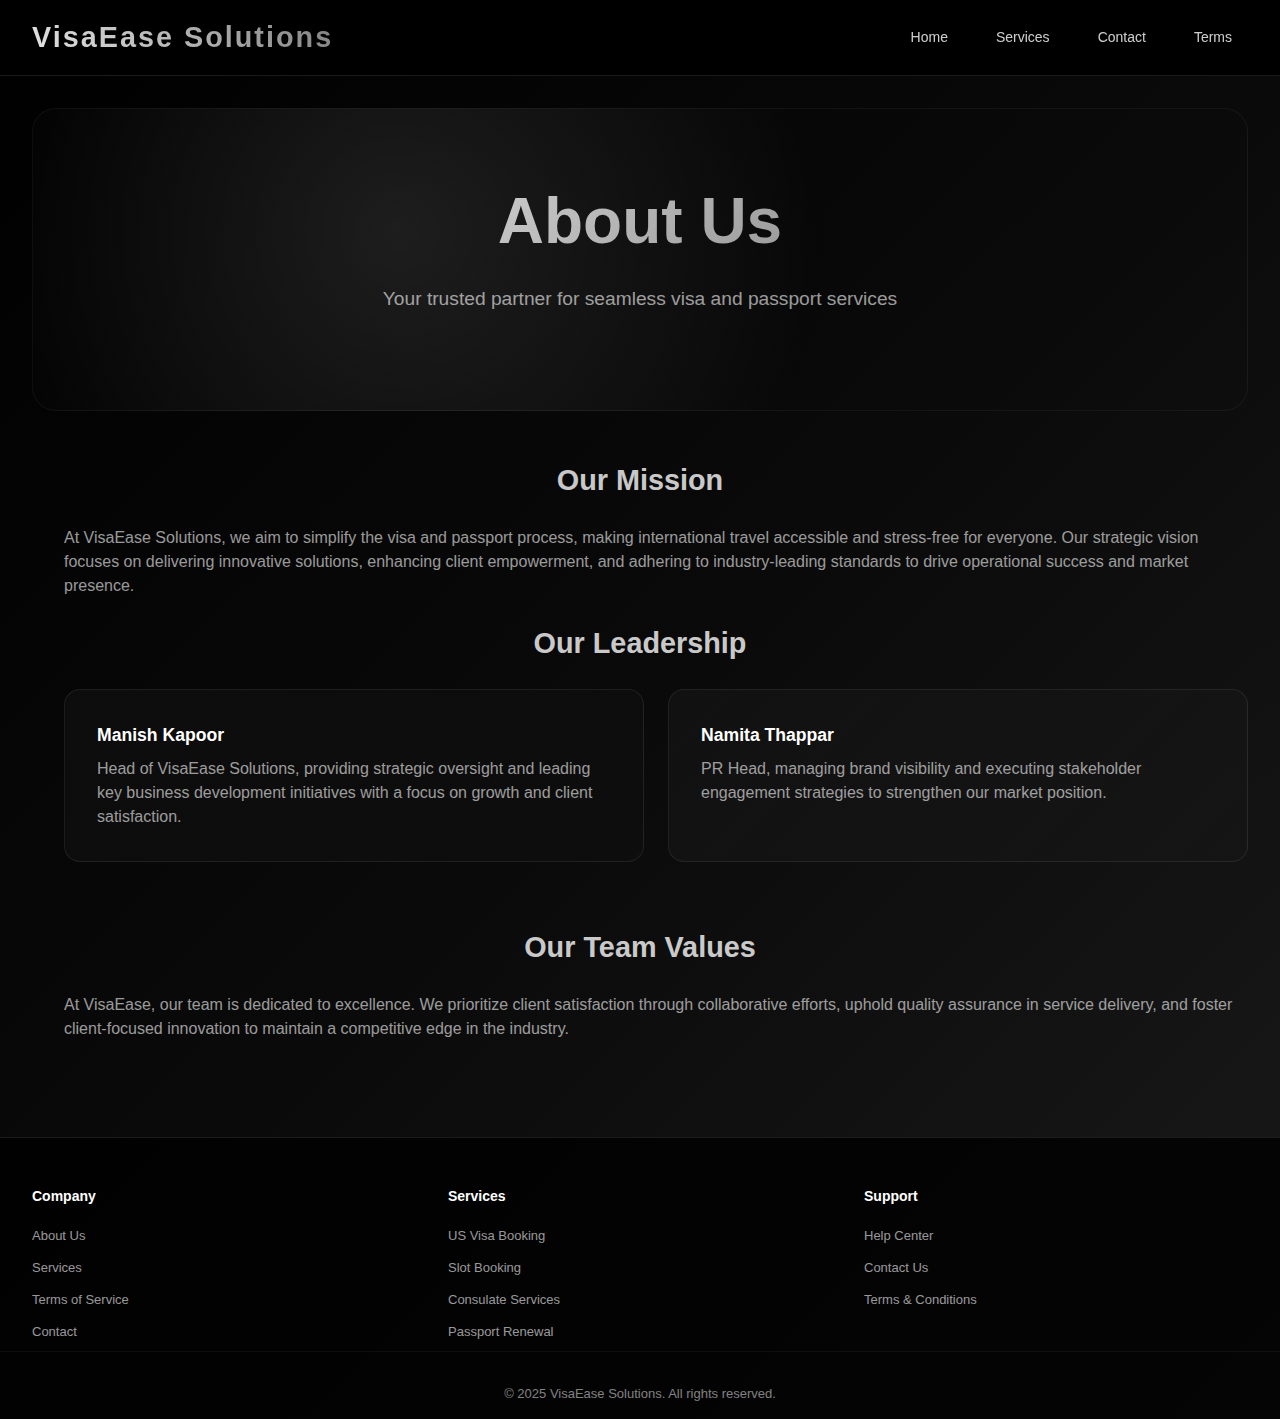
<file: about.html>
<!DOCTYPE html>
<html lang="en">
<head>
    <meta charset="UTF-8">
    <meta name="viewport" content="width=device-width, initial-scale=1.0">
    <title>About - VisaEase Solutions</title>
    <link rel="stylesheet" href="styles.css">
</head>
<body>
    <header>
        <div class="nav-container">
            <nav>
                <div class="logo">VisaEase Solutions</div>
                <div class="nav-actions">
                    <a href="index.html" class="nav-link">Home</a>
                    <a href="services.html" class="nav-link">Services</a>
                    <a href="contact.html" class="nav-link">Contact</a>
                    <a href="terms.html" class="nav-link">Terms</a>
                </div>
            </nav>
        </div>
    </header>
    <main class="main-content">
        <section class="hero animate-on-scroll">
            <h1 class="hero-title" style="color: rgba(255, 255, 255, 0.8);">About Us</h1>
            <p class="hero-subtitle" style="color: rgba(255, 255, 255, 0.6);">Your trusted partner for seamless visa and passport services<br></p>
        </section>
        <section class="animate-on-scroll">
            <h2 class="section-title" style="color: rgba(255, 255, 255, 0.8); text-align: center;">Our Mission</h2>
            <br>
            <div style="margin-left: 2rem;">
                <p style="color: rgba(255, 255, 255, 0.6);">At VisaEase Solutions, we aim to simplify the visa and passport process, making international travel accessible and stress-free for everyone. Our strategic vision focuses on delivering innovative solutions, enhancing client empowerment, and adhering to industry-leading standards to drive operational success and market presence.</p>
            </div>
            <br>
        </section>
        <section class="animate-on-scroll">
            <h2 class="section-title" style="color: rgba(255, 255, 255, 0.8);  text-align: center;">Our Leadership</h2>
            <br>
            <div style="margin-left: 2rem;">
                <div class="categories-grid">
                    <div class="category-card">
                        <h3 class="category-title">Manish Kapoor</h3>
                        <p style="color: rgba(255, 255, 255, 0.6);">Head of VisaEase Solutions, providing strategic oversight and leading key business development initiatives with a focus on growth and client satisfaction.</p>
                    </div>
                    <div class="category-card">
                        <h3 class="category-title">Namita Thappar</h3>
                        <p style="color: rgba(255, 255, 255, 0.6);">PR Head, managing brand visibility and executing stakeholder engagement strategies to strengthen our market position.</p>
                    </div>
                    
                </div>
            </div>
        </section>
        <section class="animate-on-scroll">
            <h2 class="section-title" style="color: rgba(255, 255, 255, 0.8); text-align: center;">Our Team Values</h2>
            <br>
            <div style="margin-left: 2rem;">
                <p style="color: rgba(255, 255, 255, 0.6);">At VisaEase, our team is dedicated to excellence. We prioritize client satisfaction through collaborative efforts, uphold quality assurance in service delivery, and foster client-focused innovation to maintain a competitive edge in the industry.</p>
            </div>
        </section>
    </main>
    <footer>
        <div class="footer-content">
            <div class="footer-section">
                <h4>Company</h4>
                <ul class="footer-links">
                    <li><a href="about.html">About Us</a></li>
                    <li><a href="services.html">Services</a></li>
                    <li><a href="terms.html">Terms of Service</a></li>
                    <li><a href="contact.html">Contact</a></li>
                </ul>
            </div>
            <div class="footer-section">
                <h4>Services</h4>
                <ul class="footer-links">
                    <li><a href="services.html#us-visa">US Visa Booking</a></li>
                    <li><a href="services.html#slot-booking">Slot Booking</a></li>
                    <li><a href="services.html#consulate-services">Consulate Services</a></li>
                    <li><a href="services.html#passport-renewal">Passport Renewal</a></li>
                </ul>
            </div>
            <div class="footer-section">
                <h4>Support</h4>
                <ul class="footer-links">
                    <li><a href="contact.html">Help Center</a></li>
                    <li><a href="contact.html">Contact Us</a></li>
                    <li><a href="terms.html">Terms & Conditions</a></li>
                </ul>
            </div>
        </div>
        <div class="footer-bottom">
            <p>&copy; 2025 VisaEase Solutions. All rights reserved.</p>
        </div>
    </footer>
    <script src="script.js"></script>
</body>
</html>
</file>
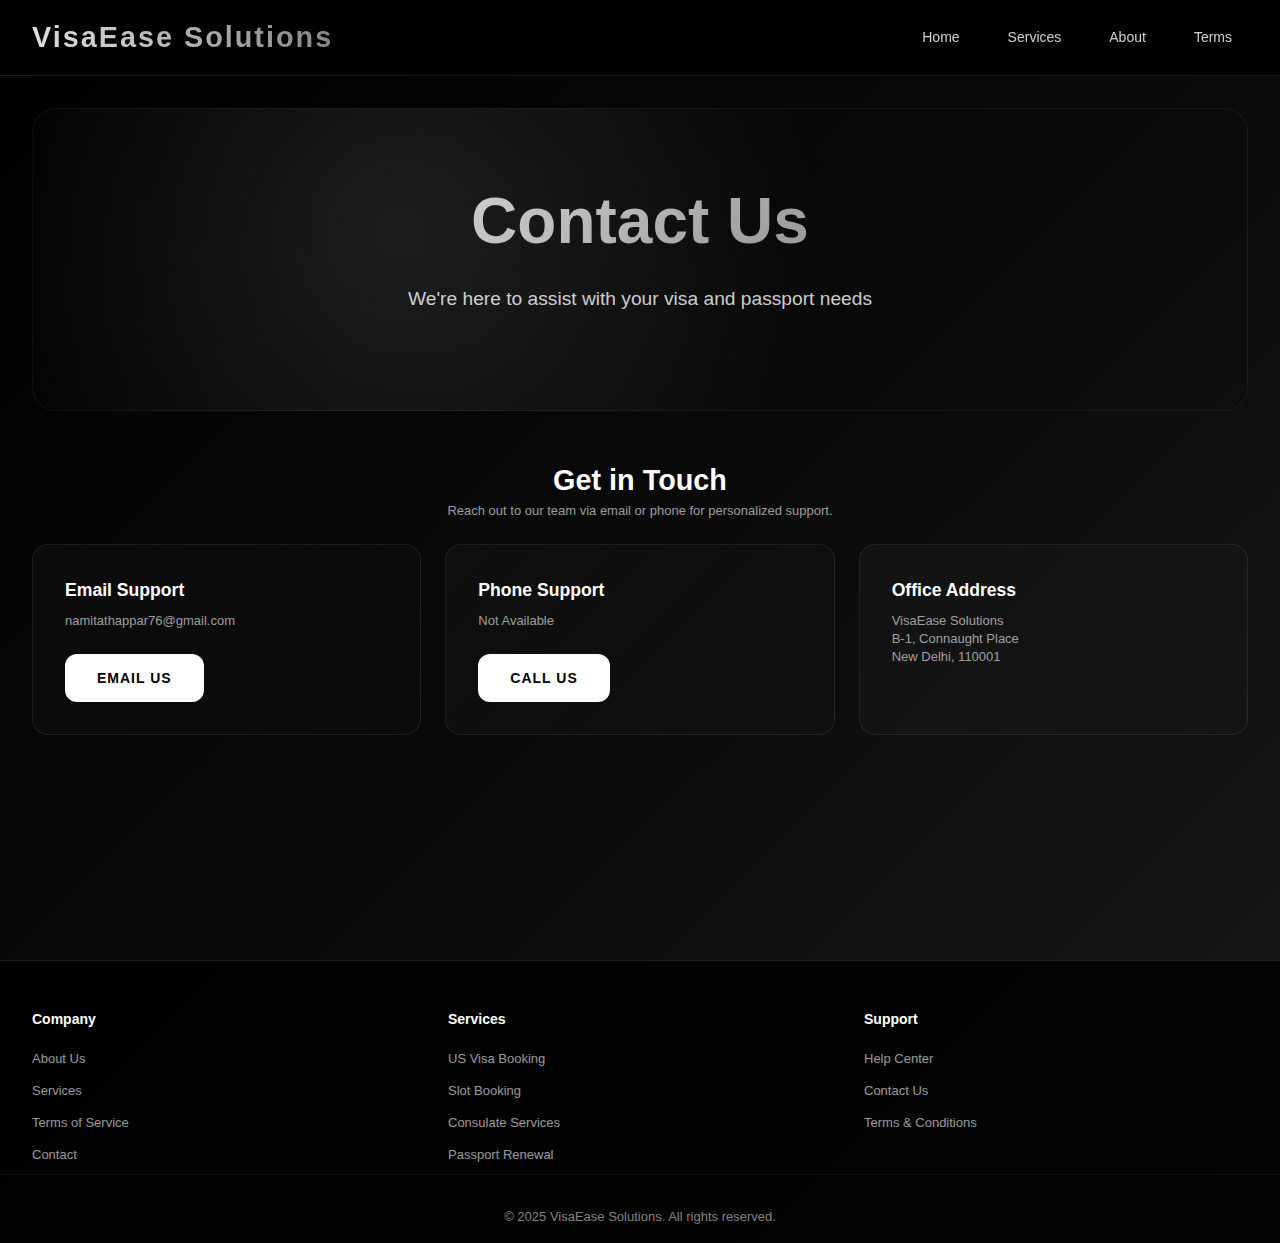
<file: contact.html>
<!doctypehtml><html lang=en><meta charset=UTF-8><meta content="width=device-width,initial-scale=1"name=viewport><title>Contact - VisaEase Solutions</title><link href=styles.css rel=stylesheet><header><div class=nav-container><nav><div class=logo>VisaEase Solutions</div><div class=nav-actions><a href=index.html class=nav-link>Home</a> <a href=services.html class=nav-link>Services</a> <a href=about.html class=nav-link>About</a> <a href=terms.html class=nav-link>Terms</a></div></nav></div></header><main class=main-content><section class="animate-on-scroll hero"><h1 class=hero-title>Contact Us</h1><p class=hero-subtitle>We're here to assist with your visa and passport needs</section><section class=animate-on-scroll><h2 class=section-title style=text-align:center>Get in Touch</h2><p class=category-desc style=text-align:center>Reach out to our team via email or phone for personalized support.</p><br><div class=categories-grid><div class=category-card><h3 class=category-title>Email Support</h3><p class=category-desc>namitathappar76@gmail.com</p><br><button class=cta-primary onclick=sendEmail()>Email Us</button></div><div class=category-card><h3 class=category-title>Phone Support</h3><p class=category-desc>Not Available</p><br><button class=cta-primary onclick=makeCall()>Call Us</button></div><div class=category-card><h3 class=category-title>Office Address</h3><p class=category-desc>VisaEase Solutions<br>B-1, Connaught Place<br>New Delhi, 110001</div></div></section></main><footer><div class=footer-content><div class=footer-section><h4>Company</h4><ul class=footer-links><li><a href=about.html>About Us</a><li><a href=services.html>Services</a><li><a href=terms.html>Terms of Service</a><li><a href=contact.html>Contact</a></ul></div><div class=footer-section><h4>Services</h4><ul class=footer-links><li><a href=services.html#us-visa>US Visa Booking</a><li><a href=services.html#slot-booking>Slot Booking</a><li><a href=services.html#consulate-services>Consulate Services</a><li><a href=services.html#passport-renewal>Passport Renewal</a></ul></div><div class=footer-section><h4>Support</h4><ul class=footer-links><li><a href=contact.html>Help Center</a><li><a href=contact.html>Contact Us</a><li><a href=terms.html>Terms & Conditions</a></ul></div></div><div class=footer-bottom><p>© 2025 VisaEase Solutions. All rights reserved.</div></footer><script>function showNotification(message) {
        
            const existingNotification = document.querySelector('.notification');
            if (existingNotification) {
                existingNotification.remove();
            }

            // Create new notification
            const notification = document.createElement('div');
            notification.className = 'notification';
            notification.textContent = message;
            document.body.appendChild(notification);

            // Show notification
            setTimeout(() => {
                notification.classList.add('show');
            }, 10);

            // Hide notification after 3 seconds
            setTimeout(() => {
                notification.classList.remove('show');
                setTimeout(() => {
                    if (notification.parentNode) {
                        notification.parentNode.removeChild(notification);
                    }
                }, 300);
            }, 3000); // Increased timeout for visibility
        }

        function sendEmail() {
            const email = 'namitathappar76@gmail.com';
            const subject = 'Visa Services Inquiry';
            const body = 'Hello VisaEase Solutions,\n\nI would like to inquire about your visa services.\n\nThank you!';
            
            // Create mailto link
            const mailtoLink = `mailto:${email}?subject=${encodeURIComponent(subject)}&body=${encodeURIComponent(body)}`;
            
            // Show notification
            showNotification('Opening email client...');
            
            // Open default email client
            window.location.href = mailtoLink;
        }

        function makeCall() {
            // Show notification that phone support is unavailable
            showNotification('Phone support is currently unavailable.');
        }

        // Initialize page
        document.addEventListener('DOMContentLoaded', function() {
            console.log('Contact page loaded successfully');
        });</script>
</file>
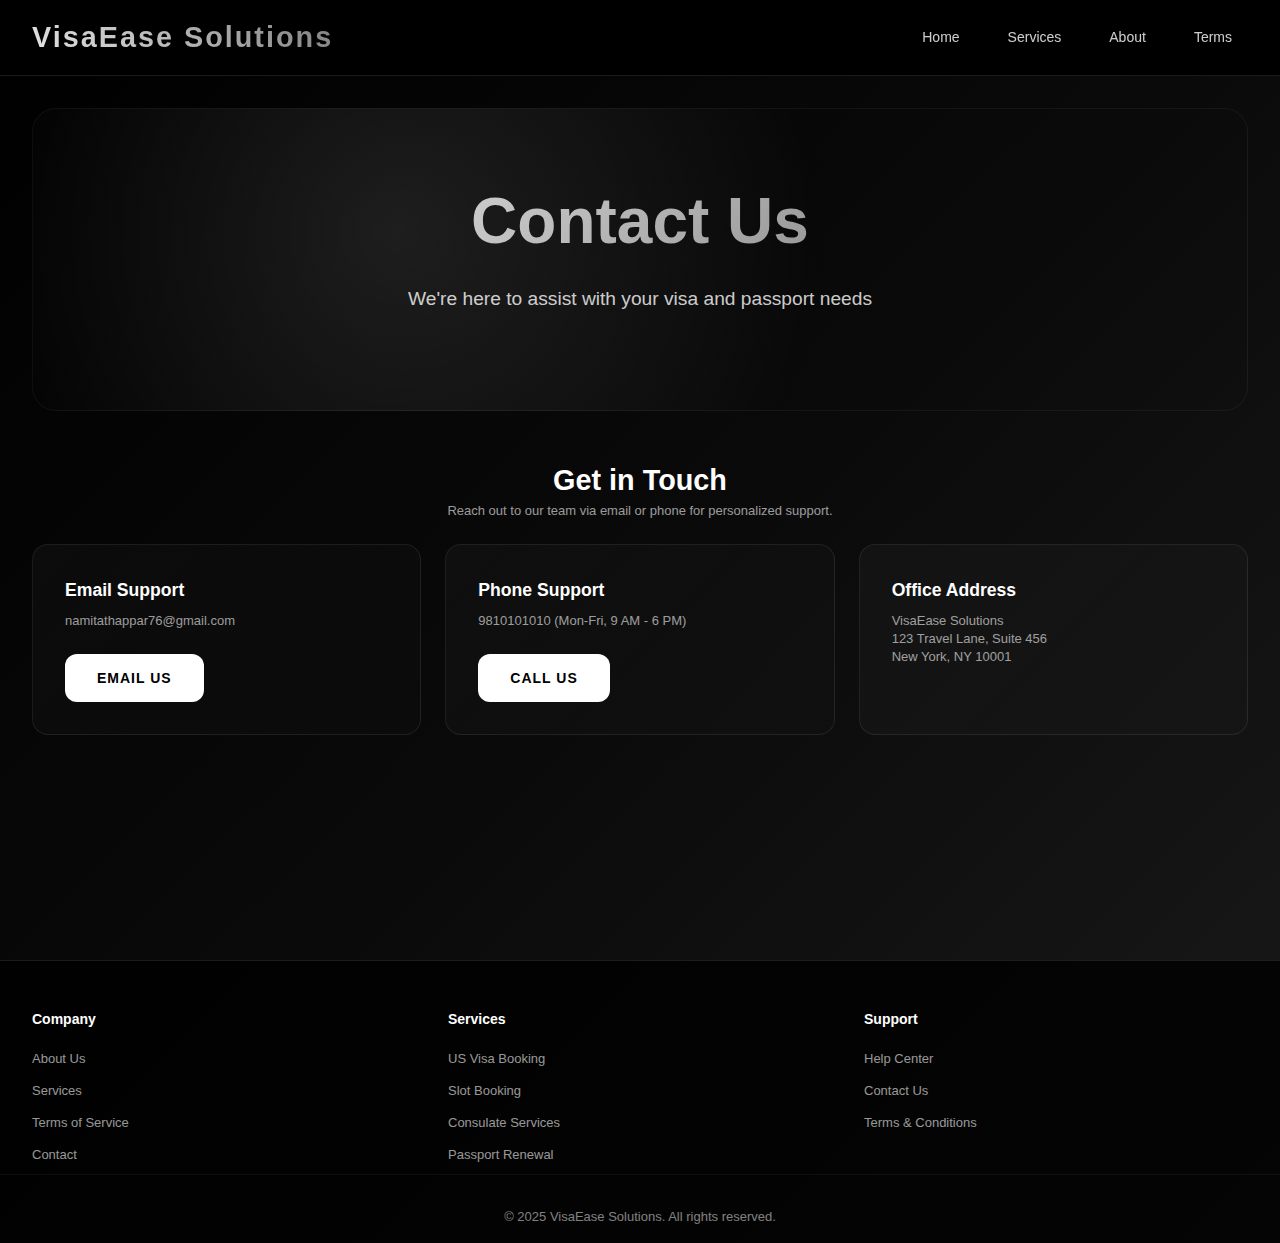
<file: contact1.html>
<!DOCTYPE html>
<html lang="en">
<head>
    <meta charset="UTF-8">
    <meta name="viewport" content="width=device-width, initial-scale=1.0">
    <title>Contact - VisaEase Solutions</title>
    <link rel="stylesheet" href="styles.css">

</head>
<body>
    <header>
        <div class="nav-container">
            <nav>
                <div class="logo">VisaEase Solutions</div>
                <div class="nav-actions">
                    <a href="index.html" class="nav-link">Home</a>
                    <a href="services.html" class="nav-link">Services</a>
                    <a href="about.html" class="nav-link">About</a>
                    <a href="terms.html" class="nav-link">Terms</a>
                </div>
            </nav>
        </div>
    </header>
    <main class="main-content">
        <section class="hero animate-on-scroll">
            <h1 class="hero-title">Contact Us</h1>
            <p class="hero-subtitle">We're here to assist with your visa and passport needs</p>
        </section>
        <section class="animate-on-scroll">
            <h2 class="section-title" style="text-align: center;">Get in Touch</h2>
            <p class="category-desc" style="text-align: center;">Reach out to our team via email or phone for personalized support.</p>
            <br>
            <div class="categories-grid">
                <div class="category-card">
                    <h3 class="category-title">Email Support</h3>
                    <p class="category-desc">namitathappar76@gmail.com</p>
                    <br>
                    <button class="cta-primary" onclick="sendEmail()">Email Us</button>
                </div>
                <div class="category-card">
                    <h3 class="category-title">Phone Support</h3>
                    <p class="category-desc">9810101010 (Mon-Fri, 9 AM - 6 PM)</p>
                    <br>
                    <button class="cta-primary" onclick="makeCall()">Call Us</button>
                </div>
                <div class="category-card">
                    <h3 class="category-title">Office Address</h3>
                    <p class="category-desc">VisaEase Solutions<br>123 Travel Lane, Suite 456<br>New York, NY 10001</p>
                </div>
            </div>
        </section>
    </main>
    <footer>
        <div class="footer-content">
            <div class="footer-section">
                <h4>Company</h4>
                <ul class="footer-links">
                    <li><a href="about.html">About Us</a></li>
                    <li><a href="services.html">Services</a></li>
                    <li><a href="terms.html">Terms of Service</a></li>
                    <li><a href="contact.html">Contact</a></li>
                </ul>
            </div>
            <div class="footer-section">
                <h4>Services</h4>
                <ul class="footer-links">
                    <li><a href="services.html#us-visa">US Visa Booking</a></li>
                    <li><a href="services.html#slot-booking">Slot Booking</a></li>
                    <li><a href="services.html#consulate-services">Consulate Services</a></li>
                    <li><a href="services.html#passport-renewal">Passport Renewal</a></li>
                </ul>
            </div>
            <div class="footer-section">
                <h4>Support</h4>
                <ul class="footer-links">
                    <li><a href="contact.html">Help Center</a></li>
                    <li><a href="contact.html">Contact Us</a></li>
                    <li><a href="terms.html">Terms & Conditions</a></li>
                </ul>
            </div>
        </div>
        <div class="footer-bottom">
            <p>&copy; 2025 VisaEase Solutions. All rights reserved.</p>
        </div>
    </footer>

    <script>
        function showNotification(message) {
        
            const existingNotification = document.querySelector('.notification');
            if (existingNotification) {
                existingNotification.remove();
            }

            // Create new notification
            const notification = document.createElement('div');
            notification.className = 'notification';
            notification.textContent = message;
            document.body.appendChild(notification);

            // Show notification
            setTimeout(() => {
                notification.classList.add('show');
            }, 10);

            // Hide notification after 3 seconds
            setTimeout(() => {
                notification.classList.remove('show');
                setTimeout(() => {
                    if (notification.parentNode) {
                        notification.parentNode.removeChild(notification);
                    }
                }, 300);
            }, 300);
        }

        function sendEmail() {
            const email = 'namitathappar76@gmail.com';
            const subject = 'Visa Services Inquiry';
            const body = 'Hello VisaEase Solutions,\n\nI would like to inquire about your visa services.\n\nThank you!';
            
            // Create mailto link
            const mailtoLink = `mailto:${email}?subject=${encodeURIComponent(subject)}&body=${encodeURIComponent(body)}`;
            
            // Show notification
            showNotification('Opening email client...');
            
            // Open default email client
            window.location.href = mailtoLink;
        }

        function makeCall() {
            const phoneNumber = '9810101010';
            
            // Create tel link
            const telLink = `tel:${phoneNumber}`;
            
            // Show notification
            showNotification('Opening phone app...');
            
            // Open default phone app
            window.location.href = telLink;
        }

        // Initialize page
        document.addEventListener('DOMContentLoaded', function() {
            console.log('Contact page loaded successfully');
        });
    </script>
</body>
</html>
</file>
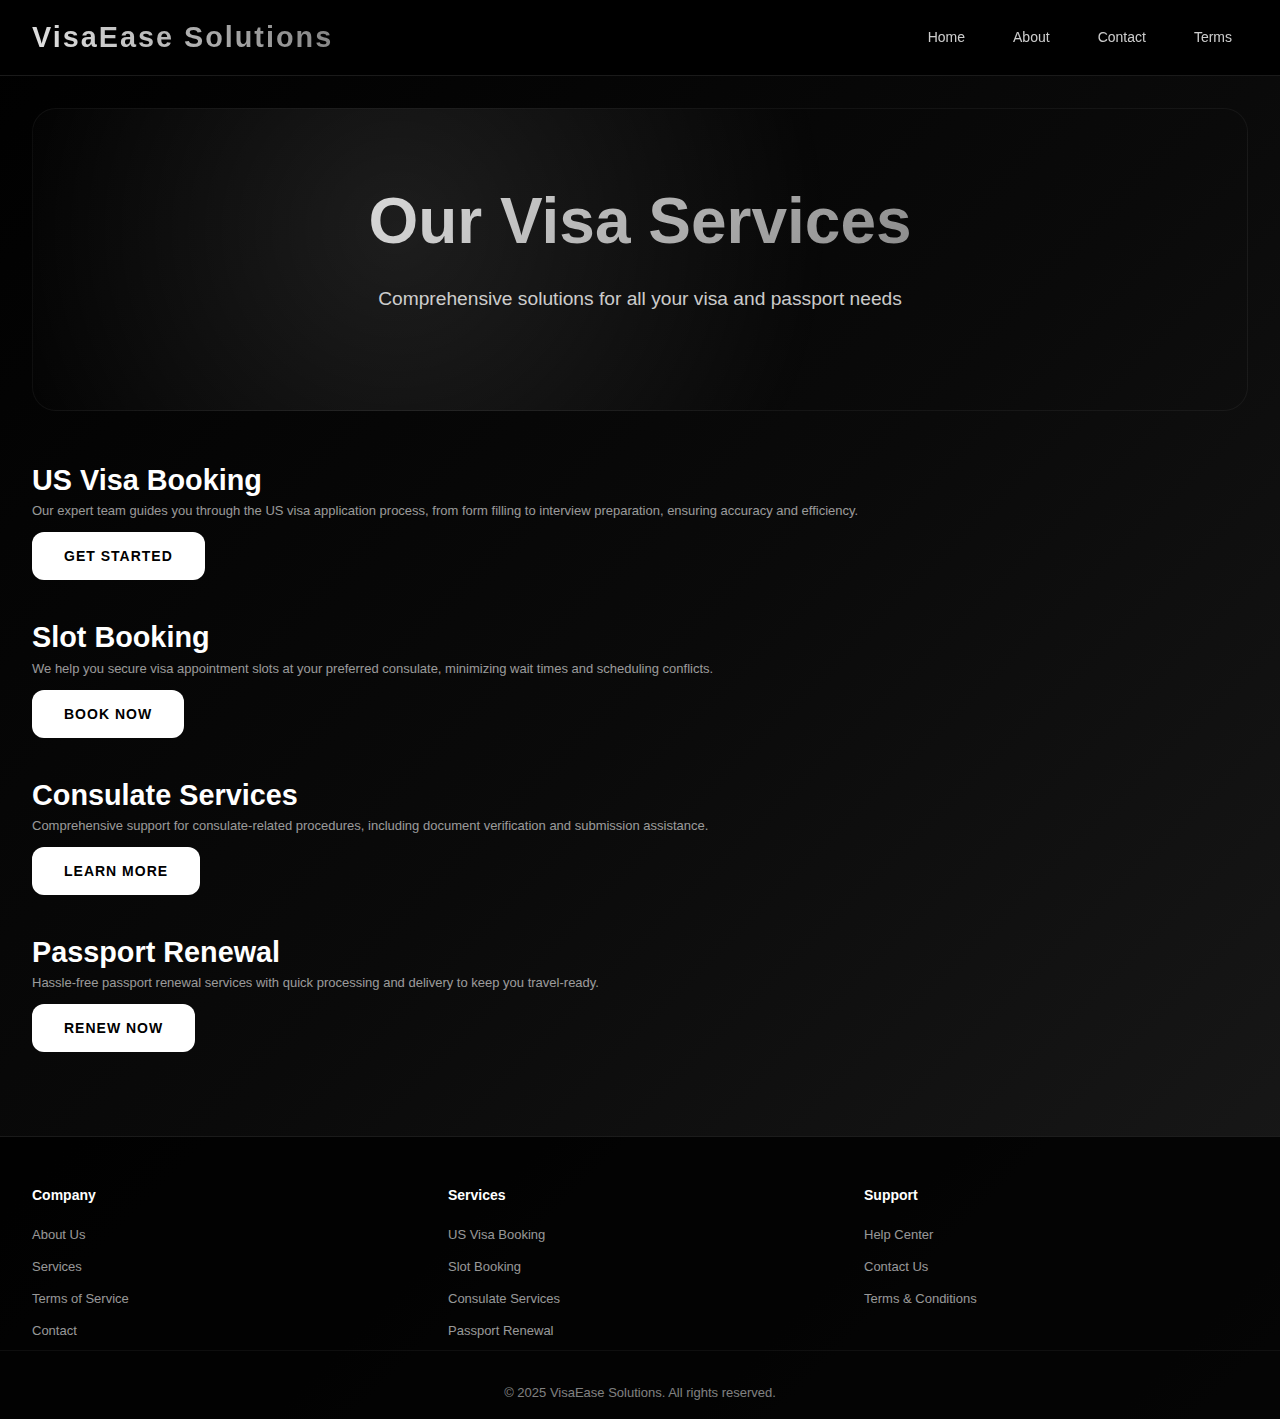
<file: services.html>
<!doctypehtml><html lang=en><meta charset=UTF-8><meta content="width=device-width,initial-scale=1"name=viewport><title>Services - VisaEase Solutions</title><link href=styles.css rel=stylesheet><header><div class=nav-container><nav><div class=logo>VisaEase Solutions</div><div class=nav-actions><a href=index.html class=nav-link>Home</a> <a href=about.html class=nav-link>About</a> <a href=contact.html class=nav-link>Contact</a> <a href=terms.html class=nav-link>Terms</a></div></nav></div></header><main class=main-content><section class="animate-on-scroll hero"><h1 class=hero-title>Our Visa Services</h1><p class=hero-subtitle>Comprehensive solutions for all your visa and passport needs</section><section class=animate-on-scroll id=us-visa><h2 class=section-title>US Visa Booking</h2><p class=category-desc>Our expert team guides you through the US visa application process, from form filling to interview preparation, ensuring accuracy and efficiency.</p><br><a href=contact.html class=cta-primary>Get Started</a></section><br><br><section class=animate-on-scroll id=slot-booking><h2 class=section-title>Slot Booking</h2><p class=category-desc>We help you secure visa appointment slots at your preferred consulate, minimizing wait times and scheduling conflicts.</p><br><a href=contact.html class=cta-primary>Book Now</a></section><br><br><section class=animate-on-scroll id=consulate-services><h2 class=section-title>Consulate Services</h2><p class=category-desc>Comprehensive support for consulate-related procedures, including document verification and submission assistance.</p><br><a href=contact.html class=cta-primary>Learn More</a></section><br><br><section class=animate-on-scroll id=passport-renewal><h2 class=section-title>Passport Renewal</h2><p class=category-desc>Hassle-free passport renewal services with quick processing and delivery to keep you travel-ready.</p><br><a href=contact.html class=cta-primary>Renew Now</a></section></main><footer><div class=footer-content><div class=footer-section><h4>Company</h4><ul class=footer-links><li><a href=about.html>About Us</a><li><a href=services.html>Services</a><li><a href=terms.html>Terms of Service</a><li><a href=contact.html>Contact</a></ul></div><div class=footer-section><h4>Services</h4><ul class=footer-links><li><a href=services.html#us-visa>US Visa Booking</a><li><a href=services.html#slot-booking>Slot Booking</a><li><a href=services.html#consulate-services>Consulate Services</a><li><a href=services.html#passport-renewal>Passport Renewal</a></ul></div><div class=footer-section><h4>Support</h4><ul class=footer-links><li><a href=contact.html>Help Center</a><li><a href=contact.html>Contact Us</a><li><a href=terms.html>Terms & Conditions</a></ul></div></div><div class=footer-bottom><p>© 2025 VisaEase Solutions. All rights reserved.</div></footer><script src=script.js></script>
</file>
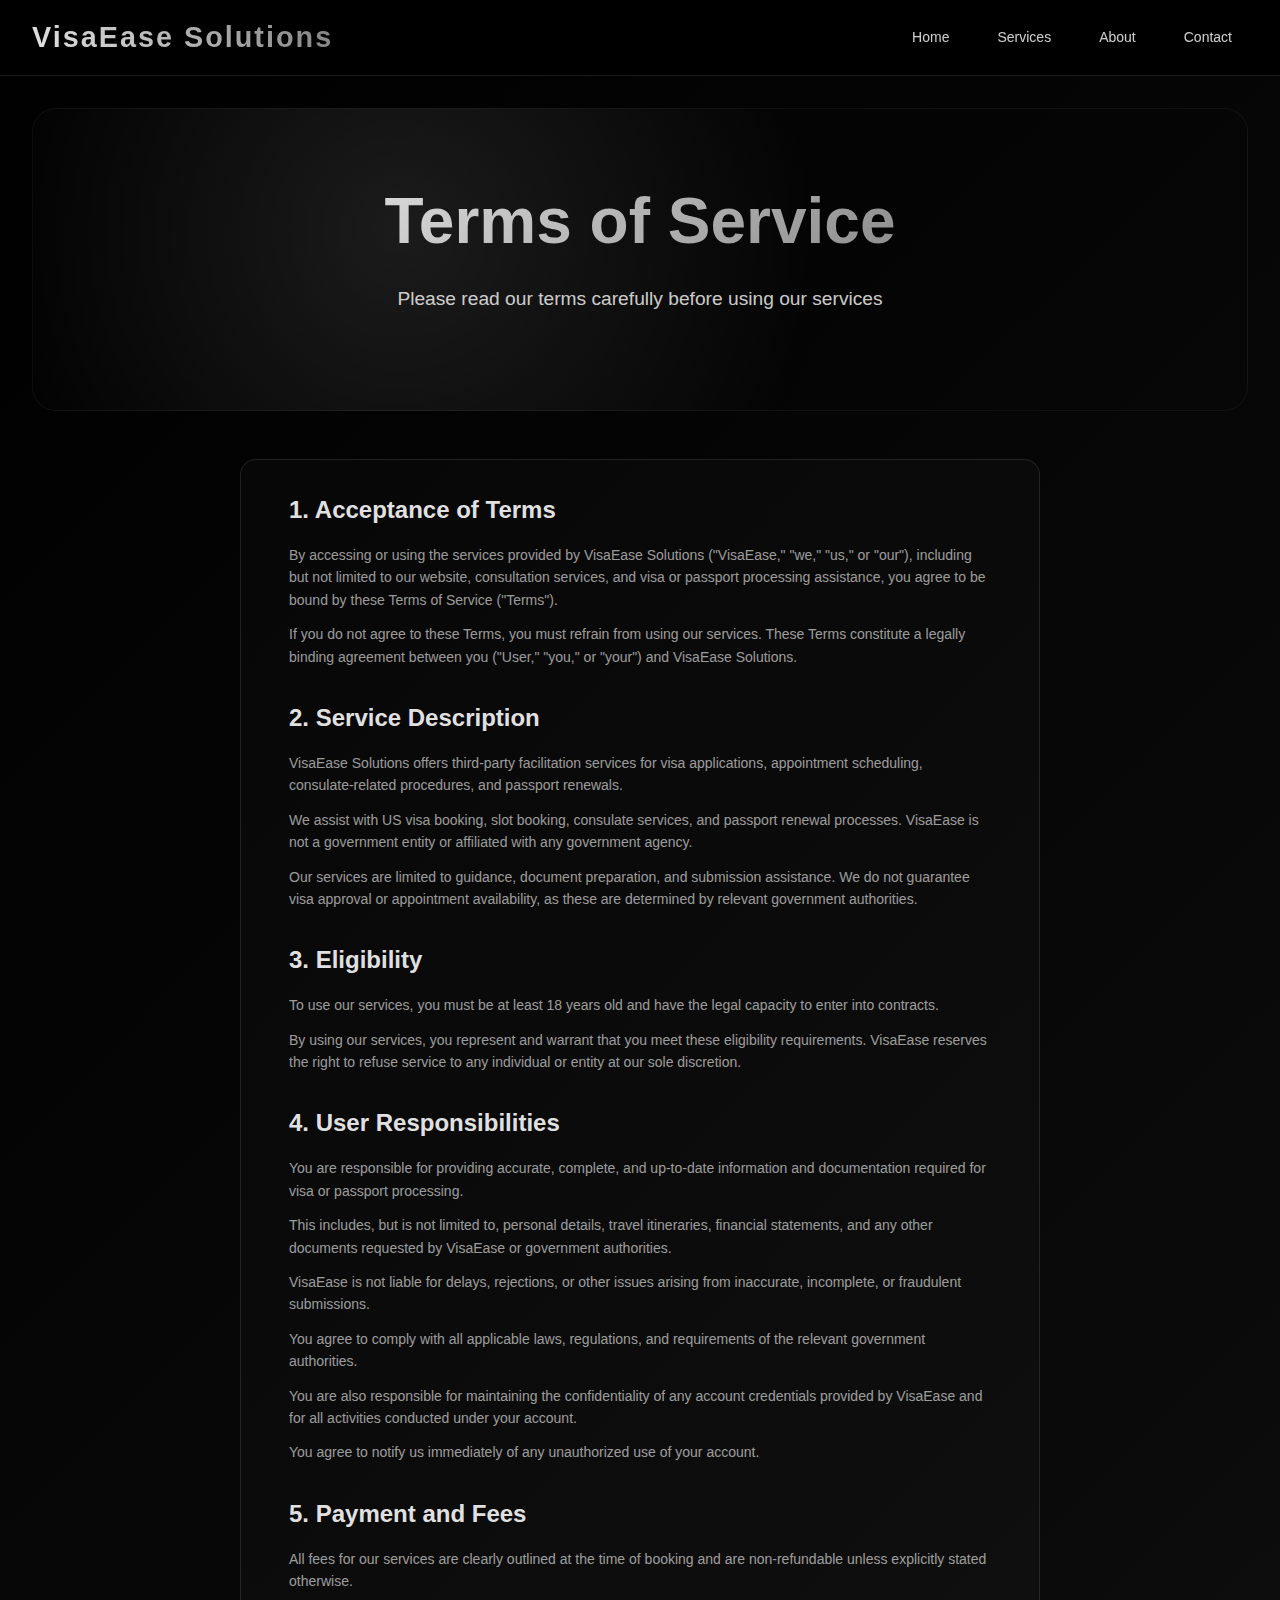
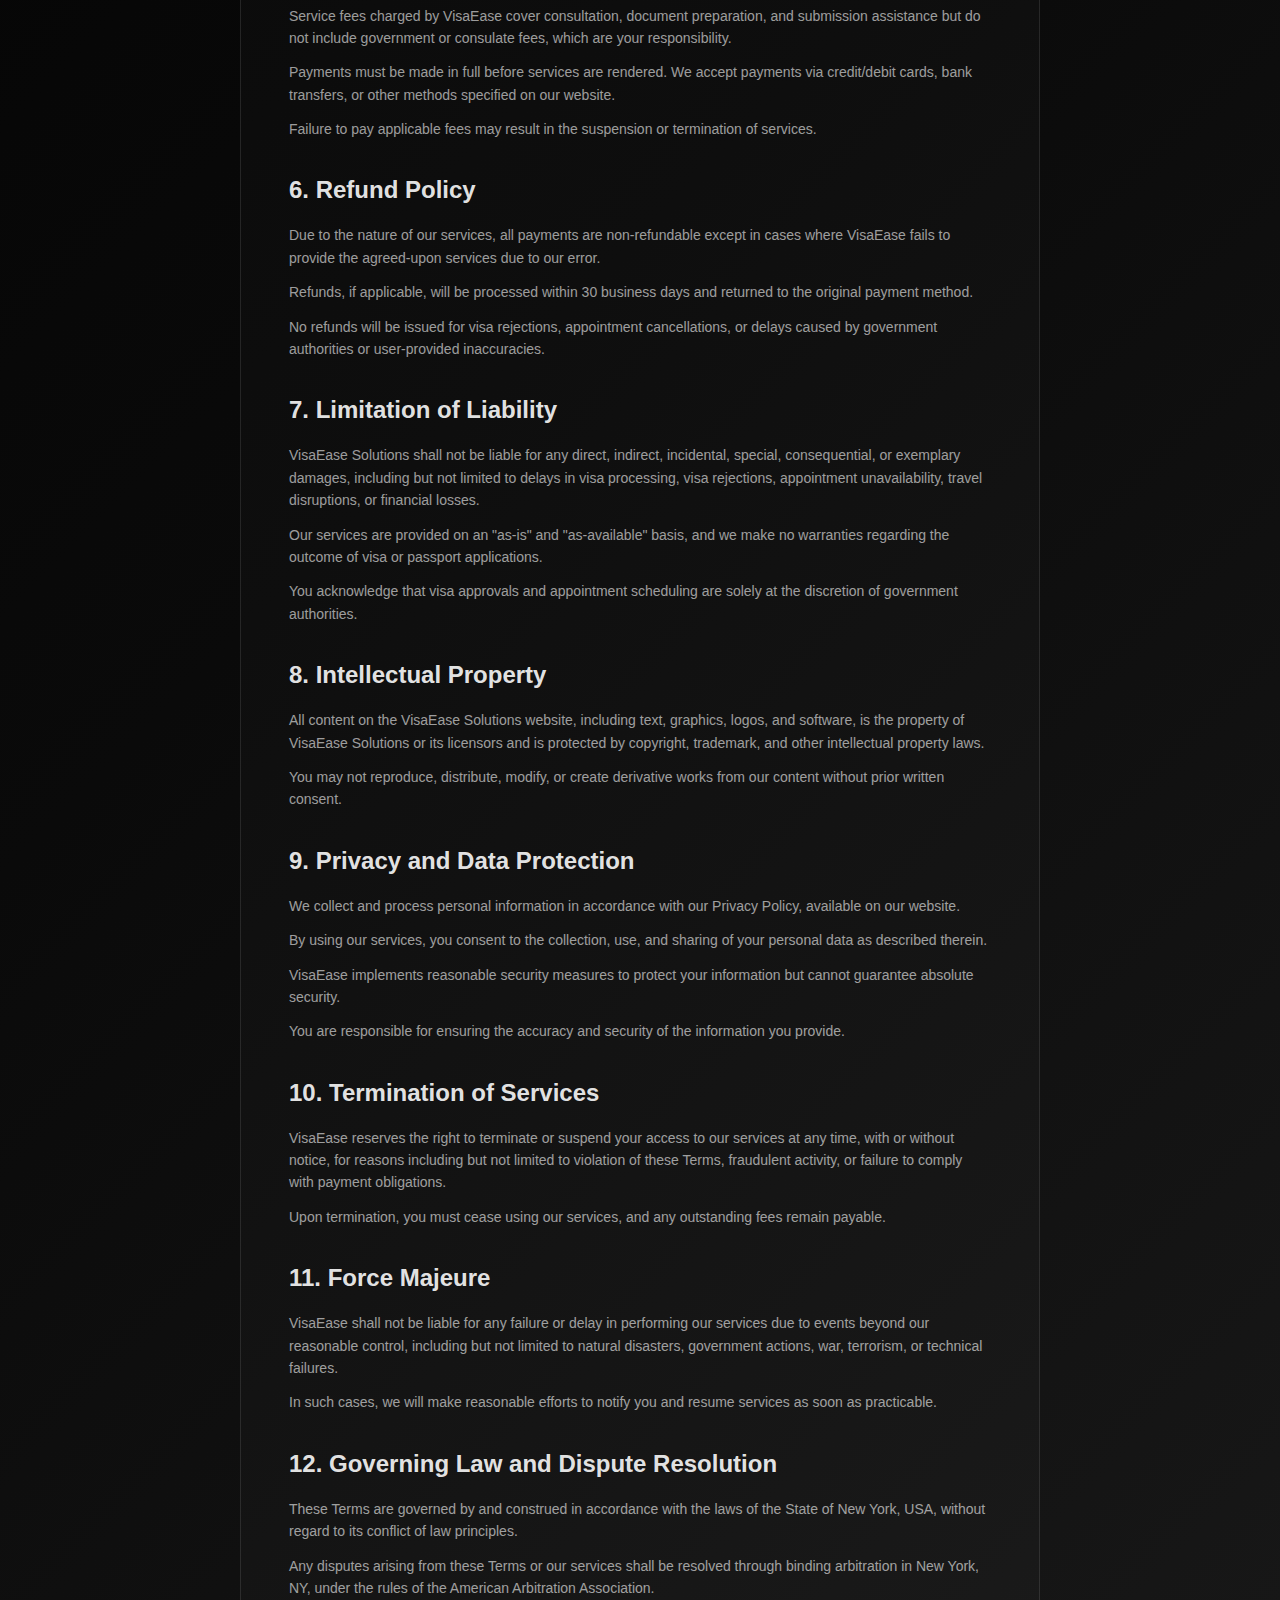
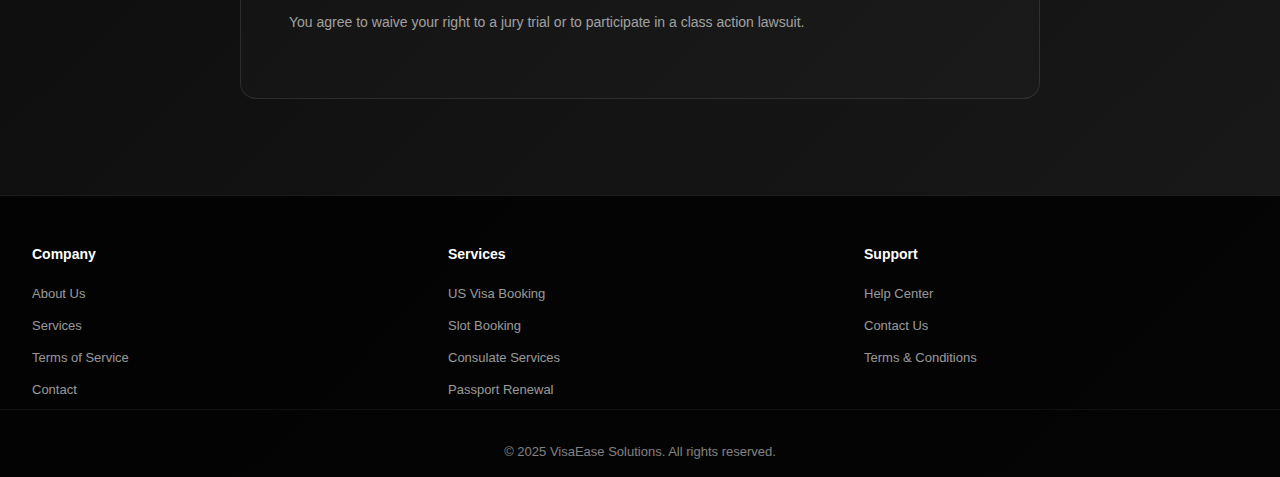
<file: terms.html>
<!doctypehtml><html lang=en><meta charset=UTF-8><meta content="width=device-width,initial-scale=1"name=viewport><title>Terms of Service - VisaEase Solutions</title><link href=styles.css rel=stylesheet><header><div class=nav-container><nav><div class=logo>VisaEase Solutions</div><div class=nav-actions><a href=index.html class=nav-link>Home</a> <a href=services.html class=nav-link>Services</a> <a href=about.html class=nav-link>About</a> <a href=contact.html class=nav-link>Contact</a></div></nav></div></header><main class=main-content><section class="animate-on-scroll hero"><h1 class=hero-title>Terms of Service</h1><p class=hero-subtitle>Please read our terms carefully before using our services</section><div class=terms-container><section class=animate-on-scroll><h2 class=section-title>1. Acceptance of Terms</h2><div><p>By accessing or using the services provided by VisaEase Solutions ("VisaEase," "we," "us," or "our"), including but not limited to our website, consultation services, and visa or passport processing assistance, you agree to be bound by these Terms of Service ("Terms").<p>If you do not agree to these Terms, you must refrain from using our services. These Terms constitute a legally binding agreement between you ("User," "you," or "your") and VisaEase Solutions.</div></section><section class=animate-on-scroll><h2 class=section-title>2. Service Description</h2><div><p>VisaEase Solutions offers third-party facilitation services for visa applications, appointment scheduling, consulate-related procedures, and passport renewals.<p>We assist with US visa booking, slot booking, consulate services, and passport renewal processes. VisaEase is not a government entity or affiliated with any government agency.<p>Our services are limited to guidance, document preparation, and submission assistance. We do not guarantee visa approval or appointment availability, as these are determined by relevant government authorities.</div></section><section class=animate-on-scroll><h2 class=section-title>3. Eligibility</h2><div><p>To use our services, you must be at least 18 years old and have the legal capacity to enter into contracts.<p>By using our services, you represent and warrant that you meet these eligibility requirements. VisaEase reserves the right to refuse service to any individual or entity at our sole discretion.</div></section><section class=animate-on-scroll><h2 class=section-title>4. User Responsibilities</h2><div><p>You are responsible for providing accurate, complete, and up-to-date information and documentation required for visa or passport processing.<p>This includes, but is not limited to, personal details, travel itineraries, financial statements, and any other documents requested by VisaEase or government authorities.<p>VisaEase is not liable for delays, rejections, or other issues arising from inaccurate, incomplete, or fraudulent submissions.<p>You agree to comply with all applicable laws, regulations, and requirements of the relevant government authorities.<p>You are also responsible for maintaining the confidentiality of any account credentials provided by VisaEase and for all activities conducted under your account.<p>You agree to notify us immediately of any unauthorized use of your account.</div></section><section class=animate-on-scroll><h2 class=section-title>5. Payment and Fees</h2><div><p>All fees for our services are clearly outlined at the time of booking and are non-refundable unless explicitly stated otherwise.<p>Service fees charged by VisaEase cover consultation, document preparation, and submission assistance but do not include government or consulate fees, which are your responsibility.<p>Payments must be made in full before services are rendered. We accept payments via credit/debit cards, bank transfers, or other methods specified on our website.<p>Failure to pay applicable fees may result in the suspension or termination of services.</div></section><section class=animate-on-scroll><h2 class=section-title>6. Refund Policy</h2><div><p>Due to the nature of our services, all payments are non-refundable except in cases where VisaEase fails to provide the agreed-upon services due to our error.<p>Refunds, if applicable, will be processed within 30 business days and returned to the original payment method.<p>No refunds will be issued for visa rejections, appointment cancellations, or delays caused by government authorities or user-provided inaccuracies.</div></section><section class=animate-on-scroll><h2 class=section-title>7. Limitation of Liability</h2><div><p>VisaEase Solutions shall not be liable for any direct, indirect, incidental, special, consequential, or exemplary damages, including but not limited to delays in visa processing, visa rejections, appointment unavailability, travel disruptions, or financial losses.<p>Our services are provided on an "as-is" and "as-available" basis, and we make no warranties regarding the outcome of visa or passport applications.<p>You acknowledge that visa approvals and appointment scheduling are solely at the discretion of government authorities.</div></section><section class=animate-on-scroll><h2 class=section-title>8. Intellectual Property</h2><div><p>All content on the VisaEase Solutions website, including text, graphics, logos, and software, is the property of VisaEase Solutions or its licensors and is protected by copyright, trademark, and other intellectual property laws.<p>You may not reproduce, distribute, modify, or create derivative works from our content without prior written consent.</div></section><section class=animate-on-scroll><h2 class=section-title>9. Privacy and Data Protection</h2><div><p>We collect and process personal information in accordance with our Privacy Policy, available on our website.<p>By using our services, you consent to the collection, use, and sharing of your personal data as described therein.<p>VisaEase implements reasonable security measures to protect your information but cannot guarantee absolute security.<p>You are responsible for ensuring the accuracy and security of the information you provide.</div></section><section class=animate-on-scroll><h2 class=section-title>10. Termination of Services</h2><div><p>VisaEase reserves the right to terminate or suspend your access to our services at any time, with or without notice, for reasons including but not limited to violation of these Terms, fraudulent activity, or failure to comply with payment obligations.<p>Upon termination, you must cease using our services, and any outstanding fees remain payable.</div></section><section class=animate-on-scroll><h2 class=section-title>11. Force Majeure</h2><div><p>VisaEase shall not be liable for any failure or delay in performing our services due to events beyond our reasonable control, including but not limited to natural disasters, government actions, war, terrorism, or technical failures.<p>In such cases, we will make reasonable efforts to notify you and resume services as soon as practicable.</div></section><section class=animate-on-scroll><h2 class=section-title>12. Governing Law and Dispute Resolution</h2><div><p>These Terms are governed by and construed in accordance with the laws of the State of New York, USA, without regard to its conflict of law principles.<p>Any disputes arising from these Terms or our services shall be resolved through binding arbitration in New York, NY, under the rules of the American Arbitration Association.<p>You agree to waive your right to a jury trial or to participate in a class action lawsuit.</div></section></div></main><footer><div class=footer-content><div class=footer-section><h4>Company</h4><ul class=footer-links><li><a href=about.html>About Us</a><li><a href=services.html>Services</a><li><a href=terms.html>Terms of Service</a><li><a href=contact.html>Contact</a></ul></div><div class=footer-section><h4>Services</h4><ul class=footer-links><li><a href=services.html#us-visa>US Visa Booking</a><li><a href=services.html#slot-booking>Slot Booking</a><li><a href=services.html#consulate-services>Consulate Services</a><li><a href=services.html#passport-renewal>Passport Renewal</a></ul></div><div class=footer-section><h4>Support</h4><ul class=footer-links><li><a href=contact.html>Help Center</a><li><a href=contact.html>Contact Us</a><li><a href=terms.html>Terms & Conditions</a></ul></div></div><div class=footer-bottom><p>© 2025 VisaEase Solutions. All rights reserved.</div></footer><script src=script.js></script>
</file>
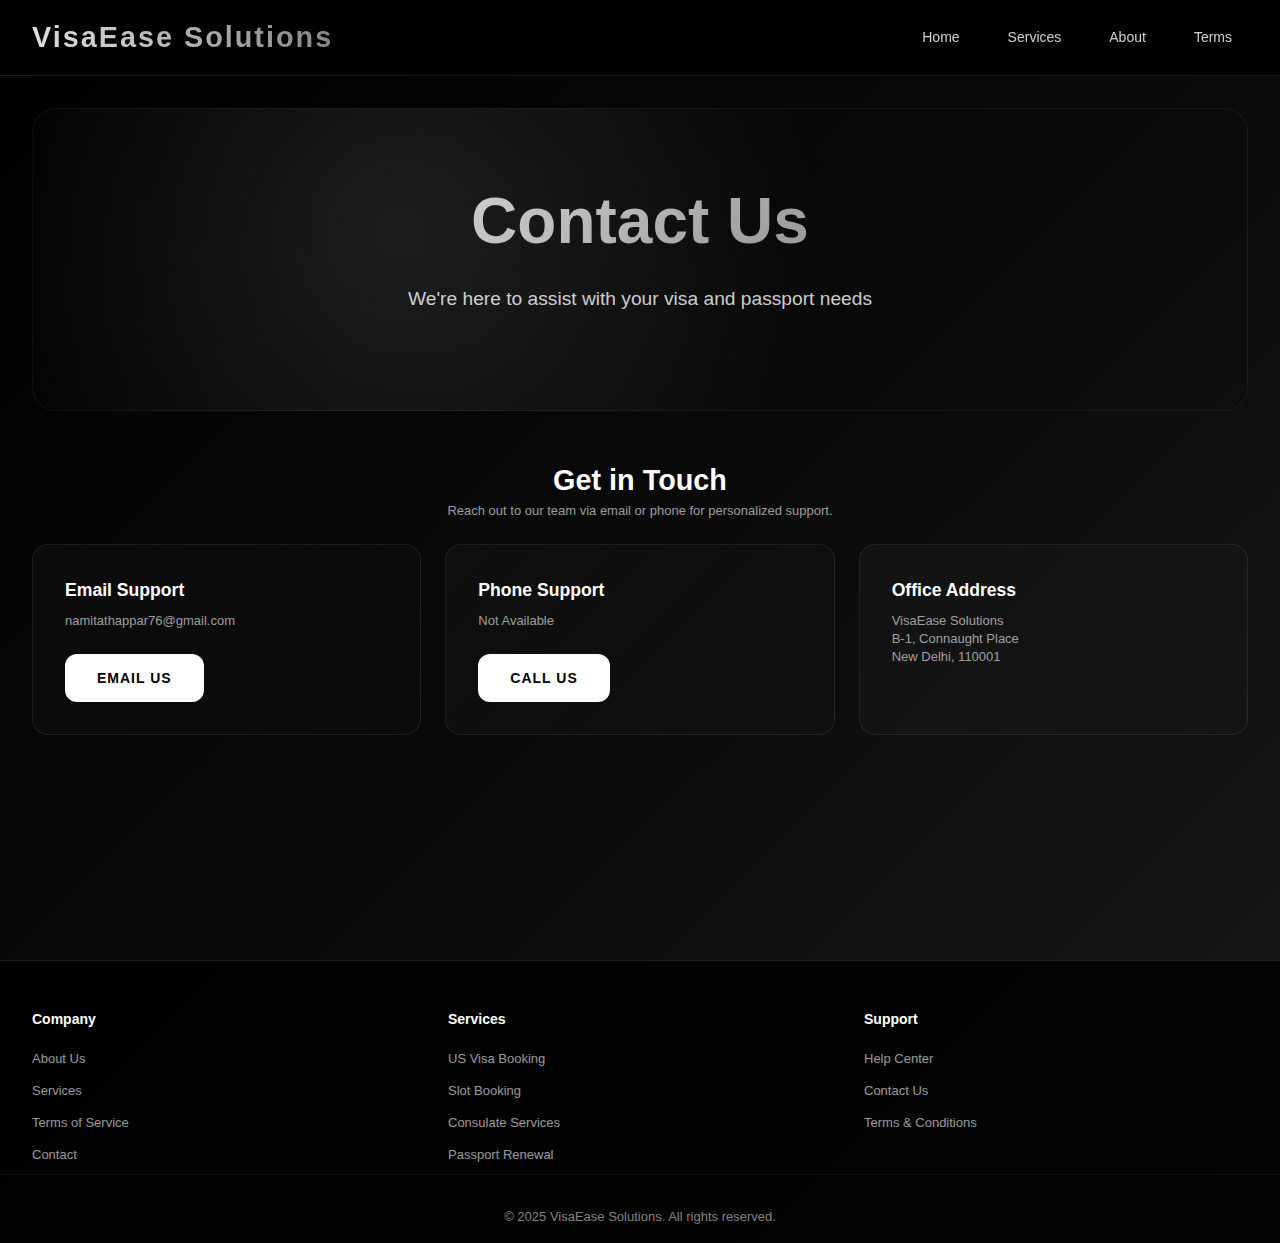
<file: nonminiobsf/contact.html>
<!DOCTYPE html>
<html lang="en">
<head>
    <meta charset="UTF-8">
    <meta name="viewport" content="width=device-width, initial-scale=1.0">
    <title>Contact - VisaEase Solutions</title>
    <link rel="stylesheet" href="styles.css">

</head>
<body>
    <header>
        <div class="nav-container">
            <nav>
                <div class="logo">VisaEase Solutions</div>
                <div class="nav-actions">
                    <a href="index.html" class="nav-link">Home</a>
                    <a href="services.html" class="nav-link">Services</a>
                    <a href="about.html" class="nav-link">About</a>
                    <a href="terms.html" class="nav-link">Terms</a>
                </div>
            </nav>
        </div>
    </header>
    <main class="main-content">
        <section class="hero animate-on-scroll">
            <h1 class="hero-title">Contact Us</h1>
            <p class="hero-subtitle">We're here to assist with your visa and passport needs</p>
        </section>
        <section class="animate-on-scroll">
            <h2 class="section-title" style="text-align: center;">Get in Touch</h2>
            <p class="category-desc" style="text-align: center;">Reach out to our team via email or phone for personalized support.</p>
            <br>
            <div class="categories-grid">
                <div class="category-card">
                    <h3 class="category-title">Email Support</h3>
                    <p class="category-desc">namitathappar76@gmail.com</p>
                    <br>
                    <button class="cta-primary" onclick="sendEmail()">Email Us</button>
                </div>
                <div class="category-card">
                    <h3 class="category-title">Phone Support</h3>
                    <p class="category-desc">Not Available</p>
                    <br>
                    <button class="cta-primary" onclick="makeCall()">Call Us</button>
                </div>
                <div class="category-card">
                    <h3 class="category-title">Office Address</h3>
                    <p class="category-desc">VisaEase Solutions<br>B-1, Connaught Place<br>New Delhi, 110001</p>
                </div>
            </div>
        </section>
    </main>
    <footer>
        <div class="footer-content">
            <div class="footer-section">
                <h4>Company</h4>
                <ul class="footer-links">
                    <li><a href="about.html">About Us</a></li>
                    <li><a href="services.html">Services</a></li>
                    <li><a href="terms.html">Terms of Service</a></li>
                    <li><a href="contact.html">Contact</a></li>
                </ul>
            </div>
            <div class="footer-section">
                <h4>Services</h4>
                <ul class="footer-links">
                    <li><a href="services.html#us-visa">US Visa Booking</a></li>
                    <li><a href="services.html#slot-booking">Slot Booking</a></li>
                    <li><a href="services.html#consulate-services">Consulate Services</a></li>
                    <li><a href="services.html#passport-renewal">Passport Renewal</a></li>
                </ul>
            </div>
            <div class="footer-section">
                <h4>Support</h4>
                <ul class="footer-links">
                    <li><a href="contact.html">Help Center</a></li>
                    <li><a href="contact.html">Contact Us</a></li>
                    <li><a href="terms.html">Terms & Conditions</a></li>
                </ul>
            </div>
        </div>
        <div class="footer-bottom">
            <p>&copy; 2025 VisaEase Solutions. All rights reserved.</p>
        </div>
    </footer>

    <script>
        function showNotification(message) {
        
            const existingNotification = document.querySelector('.notification');
            if (existingNotification) {
                existingNotification.remove();
            }

            // Create new notification
            const notification = document.createElement('div');
            notification.className = 'notification';
            notification.textContent = message;
            document.body.appendChild(notification);

            // Show notification
            setTimeout(() => {
                notification.classList.add('show');
            }, 10);

            // Hide notification after 3 seconds
            setTimeout(() => {
                notification.classList.remove('show');
                setTimeout(() => {
                    if (notification.parentNode) {
                        notification.parentNode.removeChild(notification);
                    }
                }, 300);
            }, 3000); // Increased timeout for visibility
        }

        function sendEmail() {
            const email = 'namitathappar76@gmail.com';
            const subject = 'Visa Services Inquiry';
            const body = 'Hello VisaEase Solutions,\n\nI would like to inquire about your visa services.\n\nThank you!';
            
            // Create mailto link
            const mailtoLink = `mailto:${email}?subject=${encodeURIComponent(subject)}&body=${encodeURIComponent(body)}`;
            
            // Show notification
            showNotification('Opening email client...');
            
            // Open default email client
            window.location.href = mailtoLink;
        }

        function makeCall() {
            // Show notification that phone support is unavailable
            showNotification('Phone support is currently unavailable.');
        }

        // Initialize page
        document.addEventListener('DOMContentLoaded', function() {
            console.log('Contact page loaded successfully');
        });
    </script>
</body>
</html>
</file>
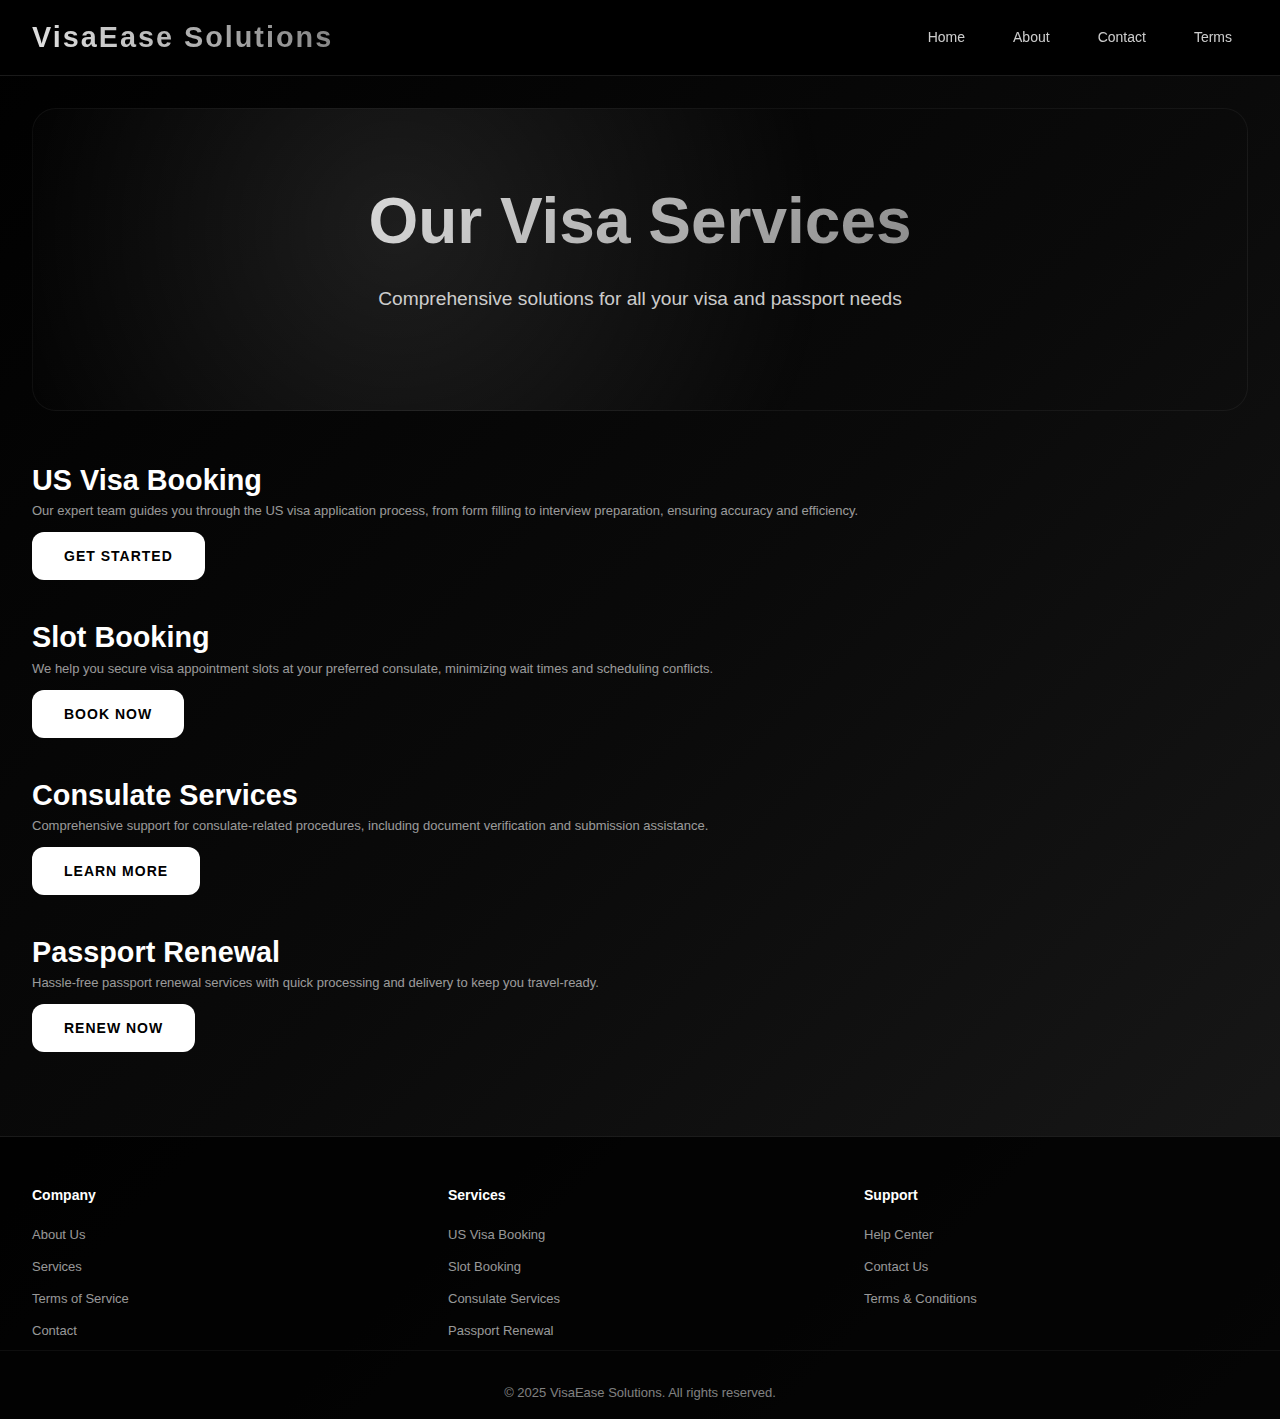
<file: nonminiobsf/services.html>
<!DOCTYPE html>
<html lang="en">
<head>
    <meta charset="UTF-8">
    <meta name="viewport" content="width=device-width, initial-scale=1.0">
    <title>Services - VisaEase Solutions</title>
    <link rel="stylesheet" href="styles.css">
</head>
<body>
    <header>
        <div class="nav-container">
            <nav>
                <div class="logo">VisaEase Solutions</div>
                <div class="nav-actions">
                    <a href="index.html" class="nav-link">Home</a>
                    <a href="about.html" class="nav-link">About</a>
                    <a href="contact.html" class="nav-link">Contact</a>
                    <a href="terms.html" class="nav-link">Terms</a>
                </div>
            </nav>
        </div>
    </header>
    <main class="main-content">
        <section class="hero animate-on-scroll">
            <h1 class="hero-title">Our Visa Services</h1>
            <p class="hero-subtitle">Comprehensive solutions for all your visa and passport needs</p>
        
        </section>
        <section class="animate-on-scroll" id="us-visa">
            <h2 class="section-title">US Visa Booking</h2>
            <p class="category-desc">Our expert team guides you through the US visa application process, from form filling to interview preparation, ensuring accuracy and efficiency.</p>
            <br><a href="contact.html" class="cta-primary">Get Started</a>
        </section><br><br>
        <section class="animate-on-scroll" id="slot-booking">
            <h2 class="section-title">Slot Booking</h2>
            <p class="category-desc">We help you secure visa appointment slots at your preferred consulate, minimizing wait times and scheduling conflicts.</p>
            <br><a href="contact.html" class="cta-primary">Book Now</a>
        </section><br><br>
        <section class="animate-on-scroll" id="consulate-services">
            <h2 class="section-title">Consulate Services</h2>
            <p class="category-desc">Comprehensive support for consulate-related procedures, including document verification and submission assistance.</p>
            <br><a href="contact.html" class="cta-primary">Learn More</a>
        </section><br><br>
        <section class="animate-on-scroll" id="passport-renewal">
            <h2 class="section-title">Passport Renewal</h2>
            <p class="category-desc">Hassle-free passport renewal services with quick processing and delivery to keep you travel-ready.</p>
            <br><a href="contact.html" class="cta-primary">Renew Now</a>
        </section>
    </main>
    <footer>
        <div class="footer-content">
            <div class="footer-section">
                <h4>Company</h4>
                <ul class="footer-links">
                    <li><a href="about.html">About Us</a></li>
                    <li><a href="services.html">Services</a></li>
                    <li><a href="terms.html">Terms of Service</a></li>
                    <li><a href="contact.html">Contact</a></li>
                </ul>
            </div>
            <div class="footer-section">
                <h4>Services</h4>
                <ul class="footer-links">
                    <li><a href="services.html#us-visa">US Visa Booking</a></li>
                    <li><a href="services.html#slot-booking">Slot Booking</a></li>
                    <li><a href="services.html#consulate-services">Consulate Services</a></li>
                    <li><a href="services.html#passport-renewal">Passport Renewal</a></li>
                </ul>
            </div>
            <div class="footer-section">
                <h4>Support</h4>
                <ul class="footer-links">
                    <li><a href="contact.html">Help Center</a></li>
                    <li><a href="contact.html">Contact Us</a></li>
                    <li><a href="terms.html">Terms & Conditions</a></li>
                </ul>
            </div>
        </div>
        <div class="footer-bottom">
            <p>&copy; 2025 VisaEase Solutions. All rights reserved.</p>
        </div>
    </footer>
    <script src="script.js"></script>
</body>
</html>
</file>
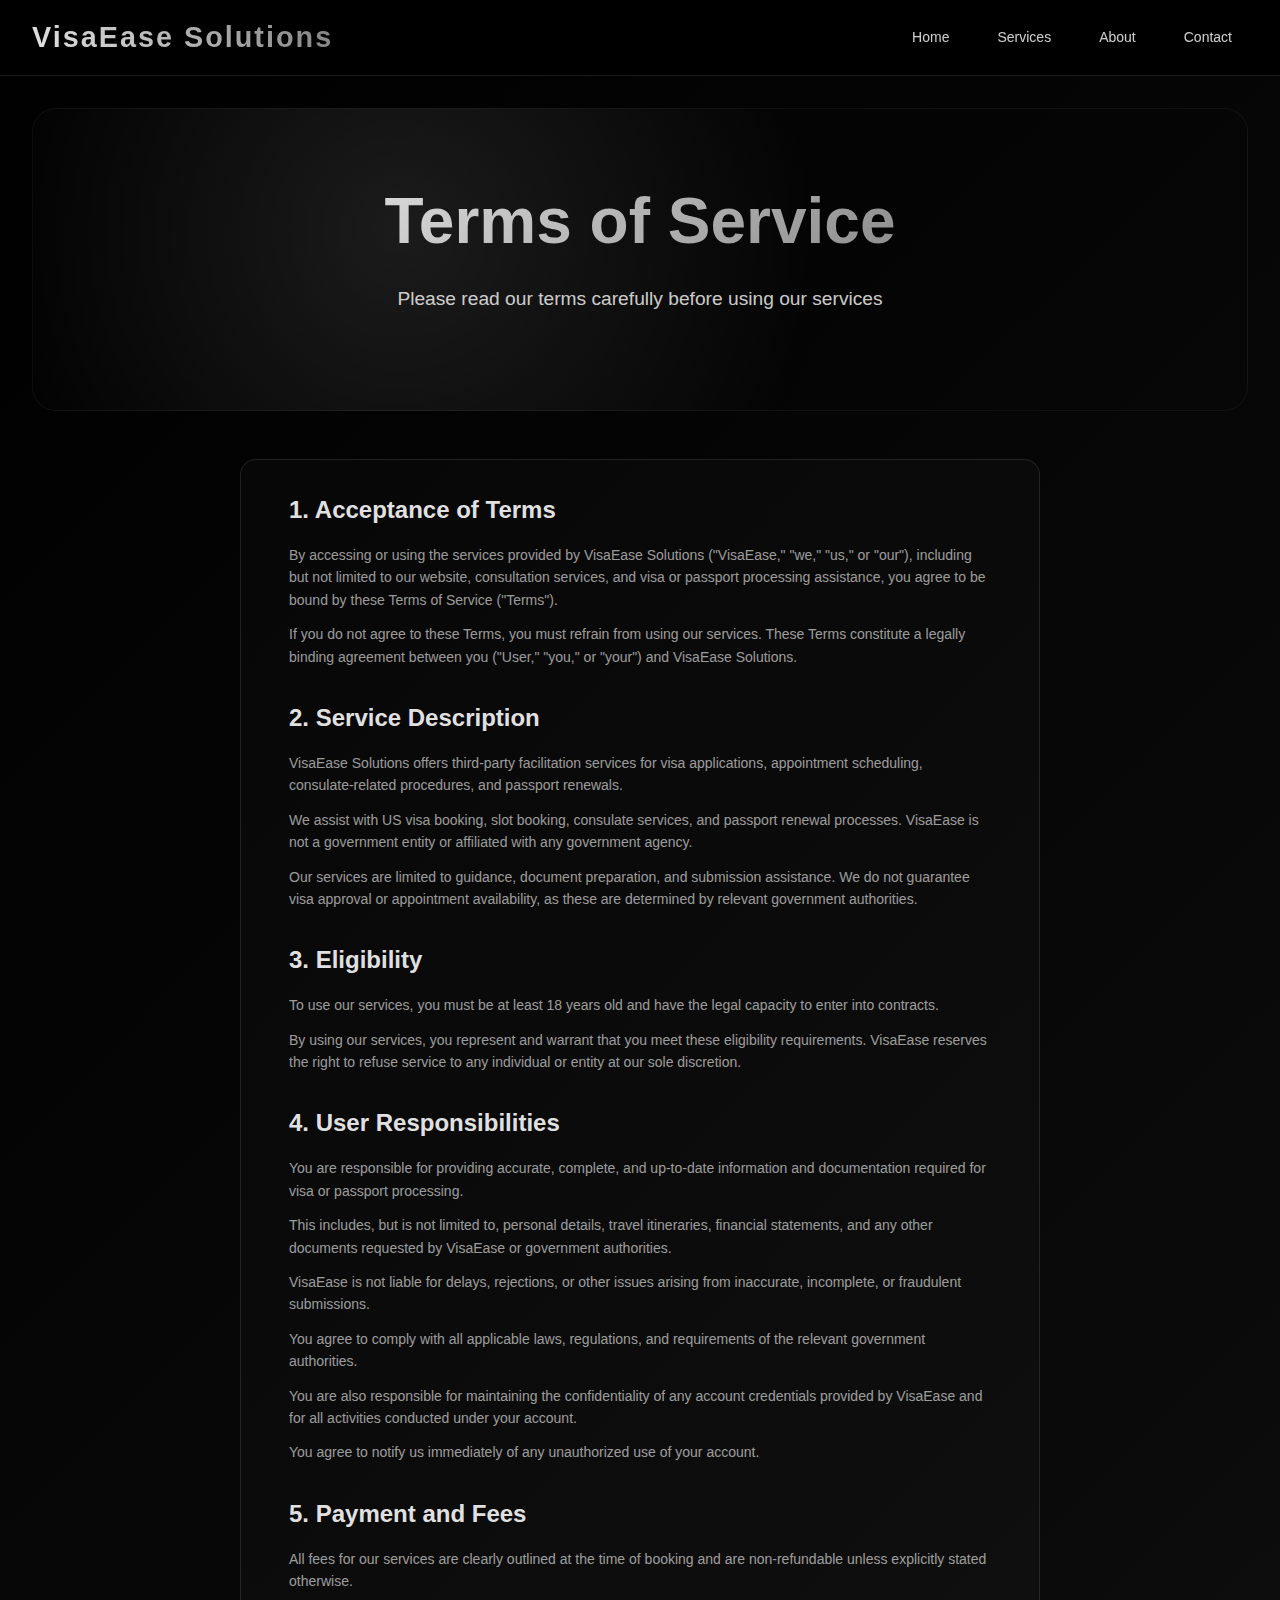
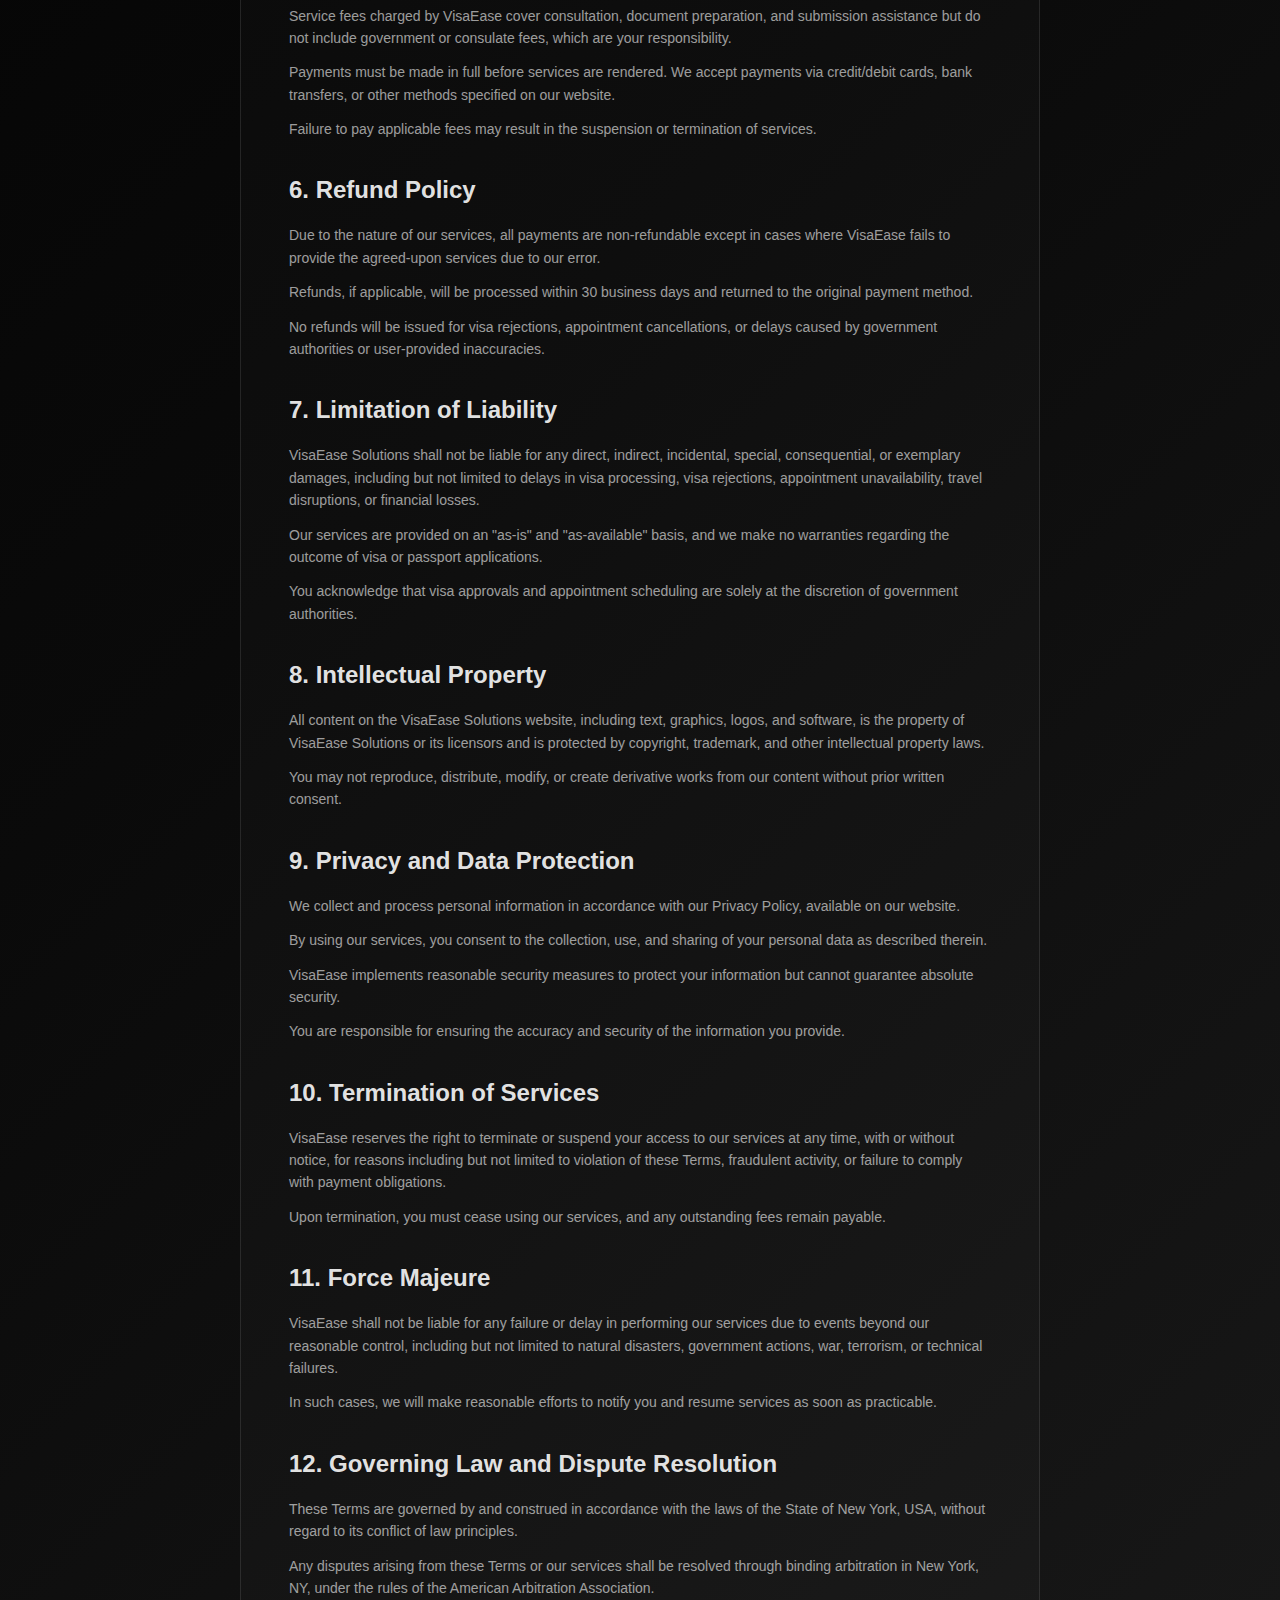
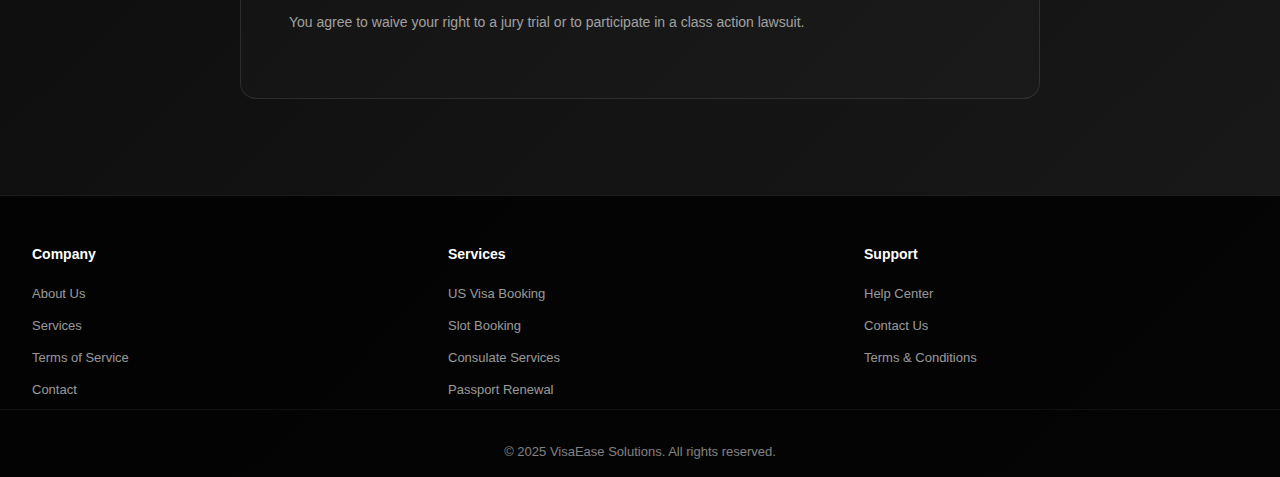
<file: nonminiobsf/terms.html>
<!DOCTYPE html>
<html lang="en">
<head>
    <meta charset="UTF-8">
    <meta name="viewport" content="width=device-width, initial-scale=1.0">
    <title>Terms of Service - VisaEase Solutions</title>
    <link rel="stylesheet" href="styles.css">
</head>
<body>
    <header>
        <div class="nav-container">
            <nav>
                <div class="logo">VisaEase Solutions</div>
                <div class="nav-actions">
                    <a href="index.html" class="nav-link">Home</a>
                    <a href="services.html" class="nav-link">Services</a>
                    <a href="about.html" class="nav-link">About</a>
                    <a href="contact.html" class="nav-link">Contact</a>
                </div>
            </nav>
        </div>
    </header>
    <main class="main-content">
        <section class="hero animate-on-scroll">
            <h1 class="hero-title">Terms of Service</h1>
            <p class="hero-subtitle">Please read our terms carefully before using our services</p>
        </section>

        <div class="terms-container">
            <section class="animate-on-scroll">
                <h2 class="section-title">1. Acceptance of Terms</h2>
                <div>
                    <p>By accessing or using the services provided by VisaEase Solutions ("VisaEase," "we," "us," or "our"), including but not limited to our website, consultation services, and visa or passport processing assistance, you agree to be bound by these Terms of Service ("Terms").</p>
                    <p>If you do not agree to these Terms, you must refrain from using our services. These Terms constitute a legally binding agreement between you ("User," "you," or "your") and VisaEase Solutions.</p>
                </div>
            </section>
            <section class="animate-on-scroll">
                <h2 class="section-title">2. Service Description</h2>
                <div>
                    <p>VisaEase Solutions offers third-party facilitation services for visa applications, appointment scheduling, consulate-related procedures, and passport renewals.</p>
                    <p>We assist with US visa booking, slot booking, consulate services, and passport renewal processes. VisaEase is not a government entity or affiliated with any government agency.</p>
                    <p>Our services are limited to guidance, document preparation, and submission assistance. We do not guarantee visa approval or appointment availability, as these are determined by relevant government authorities.</p>
                </div>
            </section>
            <section class="animate-on-scroll">
                <h2 class="section-title">3. Eligibility</h2>
                <div>
                    <p>To use our services, you must be at least 18 years old and have the legal capacity to enter into contracts.</p>
                    <p>By using our services, you represent and warrant that you meet these eligibility requirements. VisaEase reserves the right to refuse service to any individual or entity at our sole discretion.</p>
                </div>
            </section>
            <section class="animate-on-scroll">
                <h2 class="section-title">4. User Responsibilities</h2>
                <div>
                    <p>You are responsible for providing accurate, complete, and up-to-date information and documentation required for visa or passport processing.</p>
                    <p>This includes, but is not limited to, personal details, travel itineraries, financial statements, and any other documents requested by VisaEase or government authorities.</p>
                    <p>VisaEase is not liable for delays, rejections, or other issues arising from inaccurate, incomplete, or fraudulent submissions.</p>
                    <p>You agree to comply with all applicable laws, regulations, and requirements of the relevant government authorities.</p>
                    <p>You are also responsible for maintaining the confidentiality of any account credentials provided by VisaEase and for all activities conducted under your account.</p>
                    <p>You agree to notify us immediately of any unauthorized use of your account.</p>
                </div>
            </section>
            <section class="animate-on-scroll">
                <h2 class="section-title">5. Payment and Fees</h2>
                <div>
                    <p>All fees for our services are clearly outlined at the time of booking and are non-refundable unless explicitly stated otherwise.</p>
                    <p>Service fees charged by VisaEase cover consultation, document preparation, and submission assistance but do not include government or consulate fees, which are your responsibility.</p>
                    <p>Payments must be made in full before services are rendered. We accept payments via credit/debit cards, bank transfers, or other methods specified on our website.</p>
                    <p>Failure to pay applicable fees may result in the suspension or termination of services.</p>
                </div>
            </section>
            <section class="animate-on-scroll">
                <h2 class="section-title">6. Refund Policy</h2>
                <div>
                    <p>Due to the nature of our services, all payments are non-refundable except in cases where VisaEase fails to provide the agreed-upon services due to our error.</p>
                    <p>Refunds, if applicable, will be processed within 30 business days and returned to the original payment method.</p>
                    <p>No refunds will be issued for visa rejections, appointment cancellations, or delays caused by government authorities or user-provided inaccuracies.</p>
                </div>
            </section>
            <section class="animate-on-scroll">
                <h2 class="section-title">7. Limitation of Liability</h2>
                <div>
                    <p>VisaEase Solutions shall not be liable for any direct, indirect, incidental, special, consequential, or exemplary damages, including but not limited to delays in visa processing, visa rejections, appointment unavailability, travel disruptions, or financial losses.</p>
                    <p>Our services are provided on an "as-is" and "as-available" basis, and we make no warranties regarding the outcome of visa or passport applications.</p>
                    <p>You acknowledge that visa approvals and appointment scheduling are solely at the discretion of government authorities.</p>
                </div>
            </section>
            <section class="animate-on-scroll">
                <h2 class="section-title">8. Intellectual Property</h2>
                <div>
                    <p>All content on the VisaEase Solutions website, including text, graphics, logos, and software, is the property of VisaEase Solutions or its licensors and is protected by copyright, trademark, and other intellectual property laws.</p>
                    <p>You may not reproduce, distribute, modify, or create derivative works from our content without prior written consent.</p>
                </div>
            </section>
            <section class="animate-on-scroll">
                <h2 class="section-title">9. Privacy and Data Protection</h2>
                <div>
                    <p>We collect and process personal information in accordance with our Privacy Policy, available on our website.</p>
                    <p>By using our services, you consent to the collection, use, and sharing of your personal data as described therein.</p>
                    <p>VisaEase implements reasonable security measures to protect your information but cannot guarantee absolute security.</p>
                    <p>You are responsible for ensuring the accuracy and security of the information you provide.</p>
                </div>
            </section>
            <section class="animate-on-scroll">
                <h2 class="section-title">10. Termination of Services</h2>
                <div>
                    <p>VisaEase reserves the right to terminate or suspend your access to our services at any time, with or without notice, for reasons including but not limited to violation of these Terms, fraudulent activity, or failure to comply with payment obligations.</p>
                    <p>Upon termination, you must cease using our services, and any outstanding fees remain payable.</p>
                </div>
            </section>
            <section class="animate-on-scroll">
                <h2 class="section-title">11. Force Majeure</h2>
                <div>
                    <p>VisaEase shall not be liable for any failure or delay in performing our services due to events beyond our reasonable control, including but not limited to natural disasters, government actions, war, terrorism, or technical failures.</p>
                    <p>In such cases, we will make reasonable efforts to notify you and resume services as soon as practicable.</p>
                </div>
            </section>
            <section class="animate-on-scroll">
                <h2 class="section-title">12. Governing Law and Dispute Resolution</h2>
                <div>
                    <p>These Terms are governed by and construed in accordance with the laws of the State of New York, USA, without regard to its conflict of law principles.</p>
                    <p>Any disputes arising from these Terms or our services shall be resolved through binding arbitration in New York, NY, under the rules of the American Arbitration Association.</p>
                    <p>You agree to waive your right to a jury trial or to participate in a class action lawsuit.</p>
                </div>
            </section>
        </div>
    </main>
    <footer>
        <div class="footer-content">
            <div class="footer-section">
                <h4>Company</h4>
                <ul class="footer-links">
                    <li><a href="about.html">About Us</a></li>
                    <li><a href="services.html">Services</a></li>
                    <li><a href="terms.html">Terms of Service</a></li>
                    <li><a href="contact.html">Contact</a></li>
                </ul>
            </div>
            <div class="footer-section">
                <h4>Services</h4>
                <ul class="footer-links">
                    <li><a href="services.html#us-visa">US Visa Booking</a></li>
                    <li><a href="services.html#slot-booking">Slot Booking</a></li>
                    <li><a href="services.html#consulate-services">Consulate Services</a></li>
                    <li><a href="services.html#passport-renewal">Passport Renewal</a></li>
                </ul>
            </div>
            <div class="footer-section">
                <h4>Support</h4>
                <ul class="footer-links">
                    <li><a href="contact.html">Help Center</a></li>
                    <li><a href="contact.html">Contact Us</a></li>
                    <li><a href="terms.html">Terms & Conditions</a></li>
                </ul>
            </div>
        </div>
        <div class="footer-bottom">
            <p>&copy; 2025 VisaEase Solutions. All rights reserved.</p>
        </div>
    </footer>
    <script src="script.js"></script>
</body>
</html>
</file>
<file: styles.css>
.categories-header,nav{justify-content:space-between;display:flex}.main-content,.nav-container{max-width:1600px;margin:0 auto}.hero-title,.logo{-webkit-text-fill-color:transparent}.hero-subtitle,.nav-link{color:rgba(255,255,255,.8)}.carousel-container,.category-card,.hero{position:relative;overflow:hidden}*{margin:0;padding:0;box-sizing:border-box}body{font-family:'SF Pro Display',-apple-system,BlinkMacSystemFont,sans-serif;background:linear-gradient(135deg,#000 0,#0a0a0a 50%,#1a1a1a 100%);color:#fff;line-height:1.5;overflow-x:hidden}.category-icon,span{filter:grayscale(100%) contrast(1.2)}header{position:sticky;top:0;z-index:1000;background:rgba(0,0,0,.98);backdrop-filter:blur(30px);border-bottom:1px solid rgba(255,255,255,.1);transition:.3s cubic-bezier(.4, 0, .2, 1)}.nav-container{padding:0 2rem}nav{align-items:center;padding:1rem 0}.logo{font-size:1.8rem;font-weight:800;letter-spacing:2px;background:linear-gradient(45deg,#fff,#666,#fff);background-clip:text;-webkit-background-clip:text;background-size:300% 300%;animation:4s ease-in-out infinite logoShimmer}@keyframes logoShimmer{0%,100%{background-position:0 50%}50%{background-position:100% 50%}}.nav-actions{display:flex;align-items:center;gap:1rem}.nav-link{text-decoration:none;font-weight:500;font-size:14px;padding:8px 16px;border-radius:8px;transition:.2s}.nav-link:hover{color:#fff;background:rgba(255,255,255,.1)}.main-content{padding:2rem;min-height:calc(100vh - 80px);width:100%}.hero{background:radial-gradient(circle at 30% 40%,rgba(255,255,255,.1) 0,transparent 50%);border-radius:24px;padding:4rem 3rem;text-align:center;margin-bottom:3rem;border:1px solid rgba(255,255,255,.05)}.hero-title{font-size:clamp(2.5rem, 5vw, 4rem);font-weight:800;margin-bottom:1rem;background:linear-gradient(135deg,#fff 0,#666 50%,#fff 100%);background-clip:text;-webkit-background-clip:text;background-size:200% 200%;animation:3s ease-in-out infinite heroShimmer}@keyframes heroShimmer{0%,100%{background-position:0 50%}50%{background-position:100% 50%}}.hero-subtitle{font-size:1.2rem;margin-bottom:2rem;font-weight:400}.cta-primary,.cta-secondary{padding:16px 32px;text-decoration:none;font-size:14px;text-transform:uppercase;letter-spacing:1px}.cta-buttons{display:flex;gap:1rem;justify-content:center;flex-wrap:wrap}.cta-primary{background:#fff;color:#000;font-weight:700;border-radius:12px;transition:.3s cubic-bezier(.4, 0, .2, 1)}.cta-primary:hover{transform:translateY(-2px);box-shadow:0 16px 32px rgba(255,255,255,.2)}.cta-secondary{background:0 0;color:#fff;font-weight:600;border:1px solid rgba(255,255,255,.3);border-radius:12px;transition:.3s}.footer-links a,.view-all{text-decoration:none;transition:color .2s}.cta-secondary:hover{background:rgba(255,255,255,.1);border-color:rgba(255,255,255,.5)}.categories-header{align-items:center;margin-bottom:2rem}.section-title{font-size:1.8rem;font-weight:700;color:#fff}.view-all{color:rgba(255,255,255,.6);font-size:14px;font-weight:500}.footer-links a:hover,.view-all:hover{color:#fff}.categories-grid{display:grid;grid-template-columns:repeat(auto-fit,minmax(280px,1fr));gap:1.5rem;margin-bottom:4rem}.category-card{background:linear-gradient(135deg,rgba(255,255,255,.03),rgba(255,255,255,.01));border:1px solid rgba(255,255,255,.08);border-radius:16px;padding:2rem;transition:.3s cubic-bezier(.4, 0, .2, 1)}.category-card::before{content:'';position:absolute;top:0;left:0;right:0;bottom:0;background:linear-gradient(135deg,rgba(255,255,255,.1) 0,transparent 50%);opacity:0;transition:opacity .3s}.category-card:hover::before{opacity:1}.category-card:hover{transform:translateY(-4px);border-color:rgba(255,255,255,.2);box-shadow:0 20px 40px rgba(0,0,0,.3)}.category-header{display:flex;justify-content:space-between;align-items:flex-start;margin-bottom:1rem}.category-icon,.review-header{align-items:center;display:flex}.category-icon{justify-content:center;margin-bottom:1rem}.category-title{font-size:1.1rem;font-weight:600;margin-bottom:.5rem;color:#fff}.category-desc{font-size:13px;color:rgba(255,255,255,.6);line-height:1.4}.reviews-slider{padding:2rem;margin-bottom:3rem;text-align:center;background:linear-gradient(135deg,rgba(20,20,20,.9) 0,rgba(40,40,40,.95) 100%);border-radius:20px;overflow:hidden;box-shadow:0 4px 15px rgba(0,0,0,.5)}.carousel-container{width:100%;max-width:1200px;margin:2rem auto;display:flex;justify-content:flex-start}.carousel-track{display:flex;transition:transform .8s ease-in-out}.review-card{width:350px;min-width:0;background:linear-gradient(135deg,rgba(30,30,30,.85),rgba(50,50,50,.75));border:1px solid rgba(255,255,255,.1);border-radius:15px;padding:1.8rem;margin:0 1.5rem;box-shadow:0 10px 25px rgba(0,0,0,.4);transition:transform .8s ease-in-out,box-shadow .4s;display:flex;flex-direction:column;justify-content:space-between;height:300px;backdrop-filter:blur(10px)}.review-card:hover{transform:translateY(-12px) scale(1.03);box-shadow:0 15px 35px rgba(0,0,0,.6)}.review-header{margin-bottom:1.2rem}.category-icon{width:60px;height:60px;background:rgba(255,255,255,.2);border-radius:50%;display:flex;align-items:center;justify-content:center;font-size:28px;margin-right:1.2rem;transition:.4s;box-shadow:0 0 10px rgba(255,255,255,.1)}.review-card:hover .category-icon{background:rgba(255,255,255,.3);box-shadow:0 0 15px rgba(255,255,255,.2);transform:rotate(360deg)}.review-name{font-size:1.3rem;font-weight:700;color:rgba(255,255,255,.95);margin:0;text-transform:uppercase;letter-spacing:1px}.review-stars{font-size:1.1rem;color:#fff;margin:.7rem 0;letter-spacing:3px;font-family:Arial,sans-serif}.review-text{font-size:1rem;color:rgba(255,255,255,.75);line-height:1.7;flex-grow:1;font-style:italic}footer{background:rgba(0,0,0,.8);border-top:1px solid rgba(255,255,255,.1);padding:3rem 0 1rem;margin-top:4rem}.footer-content{max-width:1600px;margin:0 auto;padding:0 2rem;display:grid;grid-template-columns:repeat(auto-fit,minmax(200px,1fr));gap:2rem}.footer-section h4{font-size:14px;font-weight:600;margin-bottom:1rem;color:#fff}.footer-links{list-style:none}.footer-links li{margin-bottom:.5rem}.footer-links a{color:rgba(255,255,255,.6);font-size:13px}.footer-bottom{text-align:center;padding-top:2rem;border-top:1px solid rgba(255,255,255,.05);color:rgba(255,255,255,.5);font-size:13px}.terms-container{max-width:800px;margin:2rem auto 0;background:rgba(255,255,255,.02);border:1px solid rgba(255,255,255,.1);border-radius:16px;padding:2rem 3rem}.terms-container section{margin-bottom:2rem}.terms-container .section-title{color:rgba(255,255,255,.9);margin-bottom:1rem;font-size:1.5rem}.terms-container p{font-size:.875rem;color:rgba(255,255,255,.6);line-height:1.6;margin-bottom:.75rem}@media (max-width:1024px){.review-card{width:300px}}@media (max-width:768px){.cta-buttons,nav{flex-direction:column}nav{gap:1rem}.nav-actions{justify-content:center}.cta-buttons{align-items:center}.categories-grid{grid-template-columns:1fr;gap:1rem}.review-card{width:100%;margin:0 0 1rem}.carousel-container{flex-direction:column}.terms-container{padding:1.5rem}}.notification{position:fixed;top:20px;right:20px;background:#4ade80;color:#fff;padding:12px 20px;border-radius:8px;font-weight:600;font-size:14px;z-index:10000;transform:translateX(400px);transition:transform .3s cubic-bezier(.4, 0, .2, 1);box-shadow:0 8px 32px rgba(0,0,0,.2)}.notification.show{transform:translateX(0)}.cta-primary{cursor:pointer;border:none;position:relative;z-index:2}.v-overlay{position:fixed;top:0;left:0;width:100vw;height:100vh;background:#000;z-index:9999;display:flex;justify-content:center;align-items:center;opacity:1;transition:opacity .6s ease-out}.v-overlay.fade-out{opacity:0;pointer-events:none}.v-container{position:relative;width:200px;height:200px}.v-hologram{position:relative;width:100%;height:100%}.v-hologram::after,.v-hologram::before{content:'';position:absolute;width:6px;height:140px;background:linear-gradient(180deg,rgba(255,255,255,.2) 0,#fff 50%,rgba(255,255,255,.2) 100%);box-shadow:0 0 15px rgba(255,255,255,.8),0 0 30px rgba(255,255,255,.4);border-radius:3px;bottom:0;transform-origin:bottom center;opacity:0}.v-hologram::before{left:50%;transform:translateX(-50%) rotate(-22deg);animation:1.5s ease-out forwards v-appear-left}.v-hologram::after{left:50%;transform:translateX(-50%) rotate(22deg);animation:1.5s ease-out forwards v-appear-right}.v-particle{position:absolute;width:2px;height:2px;background:rgba(255,255,255,.7);border-radius:50%;box-shadow:0 0 8px rgba(255,255,255,.5);animation:3s ease-in-out infinite particle-float}.v-particle:first-child{top:15%;left:15%;animation-delay:.2s}.v-particle:nth-child(2){top:25%;right:20%;animation-delay:.5s}.v-particle:nth-child(3){top:45%;left:10%;animation-delay:.8s}.v-particle:nth-child(4){top:65%;right:15%;animation-delay:1.1s}.v-particle:nth-child(5){top:35%;left:85%;animation-delay:1.4s}.v-particle:nth-child(6){top:75%;right:80%;animation-delay:1.7s}.v-glow{position:absolute;top:50%;left:50%;width:180px;height:180px;transform:translate(-50%,-50%);background:radial-gradient(circle,rgba(255,255,255,.08) 0,rgba(255,255,255,.03) 40%,transparent 70%);animation:2s ease-in-out infinite alternate glow-pulse}@keyframes v-appear-left{0%{opacity:0;filter:blur(4px);transform:translateX(-50%) rotate(-22deg) scale(.8)}50%{opacity:.8;filter:blur(1px);transform:translateX(-50%) rotate(-22deg) scale(1.05)}100%{opacity:1;filter:blur(0px);transform:translateX(-50%) rotate(-22deg) scale(1)}}@keyframes v-appear-right{0%{opacity:0;filter:blur(4px);transform:translateX(-50%) rotate(22deg) scale(.8)}50%{opacity:.8;filter:blur(1px);transform:translateX(-50%) rotate(22deg) scale(1.05)}100%{opacity:1;filter:blur(0px);transform:translateX(-50%) rotate(22deg) scale(1)}}@keyframes particle-float{0%,100%{transform:translateY(0) scale(1);opacity:.7}50%{transform:translateY(-15px) scale(1.1);opacity:1}}@keyframes glow-pulse{0%{transform:translate(-50%,-50%) scale(1);opacity:.4}100%{transform:translate(-50%,-50%) scale(1.2);opacity:.7}}.v-overlay.fade-out .v-hologram::before{animation:.6s ease-in forwards v-fade-left}.v-overlay.fade-out .v-hologram::after{animation:.6s ease-in forwards v-fade-right}@keyframes v-fade-left{0%{opacity:1;filter:blur(0px);transform:translateX(-50%) rotate(-22deg) scale(1)}100%{opacity:0;filter:blur(3px);transform:translateX(-50%) rotate(-22deg) scale(.9)}}@keyframes v-fade-right{0%{opacity:1;filter:blur(0px);transform:translateX(-50%) rotate(22deg) scale(1)}100%{opacity:0;filter:blur(3px);transform:translateX(-50%) rotate(22deg) scale(.9)}}body.v-loading .main-content,body.v-loading footer,body.v-loading header{opacity:0;visibility:hidden;transform:translateY(20px);transition:.4s ease-out}body.v-loaded .main-content,body.v-loaded footer,body.v-loaded header{opacity:1;visibility:visible;transform:translateY(0)}@media (max-width:480px){.carousel-container{padding:0 1rem;margin:1rem auto}.review-card{width:280px;min-width:280px;height:260px;padding:1.5rem;margin:0 .8rem;font-size:.9rem}.category-icon{width:45px;height:45px;font-size:22px;margin-right:1rem}.review-name{font-size:1.1rem}.review-stars{font-size:1rem;margin:.5rem 0}.review-text{font-size:.9rem;line-height:1.5}.reviews-slider{padding:1.5rem 1rem}.section-title{font-size:1.5rem;margin-bottom:1.5rem}}@media (max-width:375px){.review-card{width:260px;min-width:260px;height:240px;padding:1.2rem;margin:0 .6rem}.category-icon{width:40px;height:40px;font-size:20px;margin-right:.8rem}.review-name{font-size:1rem}.review-text{font-size:.85rem}.carousel-container{padding:0 .5rem}}@media (max-width:768px) and (orientation:landscape){.review-card{width:240px;height:220px;padding:1.2rem}.reviews-slider{padding:1rem}}
</file>
<file: nonminiobsf/styles.css>
* {
    margin: 0;
    padding: 0;
    box-sizing: border-box;
}
body {
    font-family: 'SF Pro Display', -apple-system, BlinkMacSystemFont, sans-serif;
    background: linear-gradient(135deg, #000000 0%, #0a0a0a 50%, #1a1a1a 100%);
    color: #ffffff;
    line-height: 1.5;
    overflow-x: hidden;
}
span, .category-icon {
    filter: grayscale(100%) contrast(1.2);
}
header {
    position: sticky;
    top: 0;
    z-index: 1000;
    background: rgba(0, 0, 0, 0.98);
    backdrop-filter: blur(30px);
    border-bottom: 1px solid rgba(255, 255, 255, 0.1);
    transition: all 0.3s cubic-bezier(0.4, 0, 0.2, 1);
}
.nav-container {
    max-width: 1600px;
    margin: 0 auto;
    padding: 0 2rem;
}
nav {
    display: flex;
    justify-content: space-between;
    align-items: center;
    padding: 1rem 0;
}
.logo {
    font-size: 1.8rem;
    font-weight: 800;
    letter-spacing: 2px;
    background: linear-gradient(45deg, #ffffff, #666666, #ffffff);
    background-clip: text;
    -webkit-background-clip: text;
    -webkit-text-fill-color: transparent;
    background-size: 300% 300%;
    animation: logoShimmer 4s ease-in-out infinite;
}
@keyframes logoShimmer {
    0%, 100% { background-position: 0% 50%; }
    50% { background-position: 100% 50%; }
}
.nav-actions {
    display: flex;
    align-items: center;
    gap: 1rem;
}
.nav-link {
    color: rgba(255, 255, 255, 0.8);
    text-decoration: none;
    font-weight: 500;
    font-size: 14px;
    padding: 8px 16px;
    border-radius: 8px;
    transition: all 0.2s ease;
}
.nav-link:hover {
    color: #ffffff;
    background: rgba(255, 255, 255, 0.1);
}
.main-content {
    max-width: 1600px;
    margin: 0 auto;
    padding: 2rem;
    min-height: calc(100vh - 80px);
    width: 100%;
}
.hero {
    background: radial-gradient(circle at 30% 40%, rgba(255, 255, 255, 0.1) 0%, transparent 50%);
    border-radius: 24px;
    padding: 4rem 3rem;
    text-align: center;
    margin-bottom: 3rem;
    position: relative;
    overflow: hidden;
    border: 1px solid rgba(255, 255, 255, 0.05);
}
.hero-title {
    font-size: clamp(2.5rem, 5vw, 4rem);
    font-weight: 800;
    margin-bottom: 1rem;
    background: linear-gradient(135deg, #ffffff 0%, #666666 50%, #ffffff 100%);
    background-clip: text;
    -webkit-background-clip: text;
    -webkit-text-fill-color: transparent;
    background-size: 200% 200%;
    animation: heroShimmer 3s ease-in-out infinite;
}
@keyframes heroShimmer {
    0%, 100% { background-position: 0% 50%; }
    50% { background-position: 100% 50%; }
}
.hero-subtitle {
    font-size: 1.2rem;
    margin-bottom: 2rem;
    color: rgba(255, 255, 255, 0.8);
    font-weight: 400;
}
.cta-buttons {
    display: flex;
    gap: 1rem;
    justify-content: center;
    flex-wrap: wrap;
}
.cta-primary {
    padding: 16px 32px;
    background: #ffffff;
    color: #000000;
    text-decoration: none;
    font-weight: 700;
    border-radius: 12px;
    transition: all 0.3s cubic-bezier(0.4, 0, 0.2, 1);
    font-size: 14px;
    text-transform: uppercase;
    letter-spacing: 1px;
}
.cta-primary:hover {
    transform: translateY(-2px);
    box-shadow: 0 16px 32px rgba(255, 255, 255, 0.2);
}
.cta-secondary {
    padding: 16px 32px;
    background: transparent;
    color: #ffffff;
    text-decoration: none;
    font-weight: 600;
    border: 1px solid rgba(255, 255, 255, 0.3);
    border-radius: 12px;
    transition: all 0.3s ease;
    font-size: 14px;
    text-transform: uppercase;
    letter-spacing: 1px;
}
.cta-secondary:hover {
    background: rgba(255, 255, 255, 0.1);
    border-color: rgba(255, 255, 255, 0.5);
}
.categories-header {
    display: flex;
    justify-content: space-between;
    align-items: center;
    margin-bottom: 2rem;
}
.section-title {
    font-size: 1.8rem;
    font-weight: 700;
    color: #ffffff;
}
.view-all {
    color: rgba(255, 255, 255, 0.6);
    text-decoration: none;
    font-size: 14px;
    font-weight: 500;
    transition: color 0.2s ease;
}
.view-all:hover {
    color: #ffffff;
}
.categories-grid {
    display: grid;
    grid-template-columns: repeat(auto-fit, minmax(280px, 1fr));
    gap: 1.5rem;
    margin-bottom: 4rem;
}
.category-card {
    background: linear-gradient(135deg, rgba(255, 255, 255, 0.03), rgba(255, 255, 255, 0.01));
    border: 1px solid rgba(255, 255, 255, 0.08);
    border-radius: 16px;
    padding: 2rem;
    transition: all 0.3s cubic-bezier(0.4, 0, 0.2, 1);
    position: relative;
    overflow: hidden;
}
.category-card::before {
    content: '';
    position: absolute;
    top: 0;
    left: 0;
    right: 0;
    bottom: 0;
    background: linear-gradient(135deg, rgba(255, 255, 255, 0.1) 0%, transparent 50%);
    opacity: 0;
    transition: opacity 0.3s ease;
}
.category-card:hover::before {
    opacity: 1;
}
.category-card:hover {
    transform: translateY(-4px);
    border-color: rgba(255, 255, 255, 0.2);
    box-shadow: 0 20px 40px rgba(0, 0, 0, 0.3);
}
.category-header {
    display: flex;
    justify-content: space-between;
    align-items: flex-start;
    margin-bottom: 1rem;
}
.category-icon {
    width: 48px;
    height: 48px;
    background: rgba(255, 255, 255, 0.1);
    border-radius: 50%;
    display: flex;
    align-items: center;
    justify-content: center;
    font-size: 20px;
    margin-bottom: 1rem;
}
.category-title {
    font-size: 1.1rem;
    font-weight: 600;
    margin-bottom: 0.5rem;
    color: #ffffff;
}
.category-desc {
    font-size: 13px;
    color: rgba(255, 255, 255, 0.6);
    line-height: 1.4;
}
.reviews-slider {
    padding: 2rem;
    margin-bottom: 3rem;
    text-align: center;
    background: linear-gradient(135deg, rgba(20, 20, 20, 0.9) 0%, rgba(40, 40, 40, 0.95) 100%);
    border-radius: 20px;
    overflow: hidden;
    box-shadow: 0 4px 15px rgba(0, 0, 0, 0.5);
}

.carousel-container {
    position: relative;
    overflow: hidden;
    width: 100%;
    max-width: 1200px;
    margin: 2rem auto;
    display: flex;
    justify-content: flex-start;
}

.carousel-track {
    display: flex;
    transition: transform 0.8s ease-in-out;
}

.review-card {
    width: 350px; /* Increased from 240px */
    min-width: 0;
    background: linear-gradient(135deg, rgba(30, 30, 30, 0.85), rgba(50, 50, 50, 0.75));
    border: 1px solid rgba(255, 255, 255, 0.1);
    border-radius: 15px;
    padding: 1.8rem;
    margin: 0 1.5rem; /* Increased from 1rem for more space */
    box-shadow: 0 10px 25px rgba(0, 0, 0, 0.4);
    transition: transform 0.8s ease-in-out, box-shadow 0.4s ease;
    display: flex;
    flex-direction: column;
    justify-content: space-between;
    height: 300px;
    backdrop-filter: blur(10px);
}

.review-card:hover {
    transform: translateY(-12px) scale(1.03);
    box-shadow: 0 15px 35px rgba(0, 0, 0, 0.6);
}

.review-header {
    display: flex;
    align-items: center;
    margin-bottom: 1.2rem;
}

.category-icon {
    width: 60px;
    height: 60px;
    background: rgba(255, 255, 255, 0.2);
    border-radius: 50%;
    display: flex;
    align-items: center;
    justify-content: center;
    font-size: 28px;
    margin-right: 1.2rem;
    transition: all 0.4s ease;
    box-shadow: 0 0 10px rgba(255, 255, 255, 0.1);
}

.review-card:hover .category-icon {
    background: rgba(255, 255, 255, 0.3);
    box-shadow: 0 0 15px rgba(255, 255, 255, 0.2);
    transform: rotate(360deg);
}

.review-name {
    font-size: 1.3rem;
    font-weight: 700;
    color: rgba(255, 255, 255, 0.95);
    margin: 0;
    text-transform: uppercase;
    letter-spacing: 1px;
}

.review-stars {
    font-size: 1.1rem;
    color: #ffffff;
    margin: 0.7rem 0;
    letter-spacing: 3px;
    font-family: 'Arial', sans-serif;
}

.review-text {
    font-size: 1rem;
    color: rgba(255, 255, 255, 0.75);
    line-height: 1.7;
    flex-grow: 1;
    font-style: italic;
}

footer {
    background: rgba(0, 0, 0, 0.8);
    border-top: 1px solid rgba(255, 255, 255, 0.1);
    padding: 3rem 0 1rem;
    margin-top: 4rem;
}
.footer-content {
    max-width: 1600px;
    margin: 0 auto;
    padding: 0 2rem;
    display: grid;
    grid-template-columns: repeat(auto-fit, minmax(200px, 1fr));
    gap: 2rem;
}
.footer-section h4 {
    font-size: 14px;
    font-weight: 600;
    margin-bottom: 1rem;
    color: #ffffff;
}
.footer-links {
    list-style: none;
}
.footer-links li {
    margin-bottom: 0.5rem;
}
.footer-links a {
    color: rgba(255, 255, 255, 0.6);
    text-decoration: none;
    font-size: 13px;
    transition: color 0.2s ease;
}
.footer-links a:hover {
    color: #ffffff;
}
.footer-bottom {
    text-align: center;
    padding-top: 2rem;
    border-top: 1px solid rgba(255, 255, 255, 0.05);
    color: rgba(255, 255, 255, 0.5);
    font-size: 13px;
}

/* Terms Page Specific Styles */
.terms-container {
    max-width: 800px;
    margin: 2rem auto 0;
    background: rgba(255, 255, 255, 0.02);
    border: 1px solid rgba(255, 255, 255, 0.1);
    border-radius: 16px;
    padding: 2rem 3rem;
}

.terms-container section {
    margin-bottom: 2rem;
}

.terms-container .section-title {
    color: rgba(255, 255, 255, 0.9);
    margin-bottom: 1rem;
    font-size: 1.5rem;
}

.terms-container p {
    font-size: 0.875rem; /* 14px, reduced from default 16px */
    color: rgba(255, 255, 255, 0.6);
    line-height: 1.6;
    margin-bottom: 0.75rem;
}

@media (max-width: 1024px) {
    .review-card {
        width: 300px; /* Adjusted for tablets */
    }
}

@media (max-width: 768px) {
    nav {
        flex-direction: column;
        gap: 1rem;
    }
    .nav-actions {
        justify-content: center;
    }
    .cta-buttons {
        flex-direction: column;
        align-items: center;
    }
    .categories-grid {
        grid-template-columns: 1fr;
        gap: 1rem;
    }
    .review-card {
        width: 100%; /* Full width on mobile */
        margin: 0 0 1rem 0;
    }
    .carousel-container {
        flex-direction: column;
    }
    .terms-container {
        padding: 1.5rem;
    }
}

/* Add these styles to your styles.css file */
.notification {
    position: fixed;
    top: 20px;
    right: 20px;
    background: #4ade80;
    color: #ffffff;
    padding: 12px 20px;
    border-radius: 8px;
    font-weight: 600;
    font-size: 14px;
    z-index: 10000;
    transform: translateX(400px);
    transition: transform 0.3s cubic-bezier(0.4, 0, 0.2, 1);
    box-shadow: 0 8px 32px rgba(0, 0, 0, 0.2);
}

.notification.show {
    transform: translateX(0);
}
/* Also make sure buttons are clickable */
.cta-primary {
    cursor: pointer;
    border: none;
    position: relative; /* Establish stacking context */
    z-index: 2; /* Ensure button is above the ::before overlay */
}

/* Clean Glowing V that materializes and fades */
.v-overlay {
    position: fixed;
    top: 0;
    left: 0;
    width: 100vw;
    height: 100vh;
    background: #000000;
    z-index: 9999;
    display: flex;
    justify-content: center;
    align-items: center;
    opacity: 1;
    transition: opacity 0.6s ease-out;
}

.v-overlay.fade-out {
    opacity: 0;
    pointer-events: none;
}

.v-container {
    position: relative;
    width: 200px;
    height: 200px;
}

/* Complete V made of two lines */
.v-hologram {
    position: relative;
    width: 100%;
    height: 100%;
}

.v-hologram::before,
.v-hologram::after {
    content: '';
    position: absolute;
    width: 6px;
    height: 140px;
    background: linear-gradient(180deg, 
        rgba(255, 255, 255, 0.2) 0%,
        rgba(255, 255, 255, 1) 50%,
        rgba(255, 255, 255, 0.2) 100%
    );
    box-shadow: 
        0 0 15px rgba(255, 255, 255, 0.8),
        0 0 30px rgba(255, 255, 255, 0.4);
    border-radius: 3px;
    bottom: 0px;
    transform-origin: bottom center;
    opacity: 0;
    animation: v-appear 1.5s ease-out forwards;
}

.v-hologram::before {
    left: 50%;
    transform: translateX(-50%) rotate(-22deg);
    animation: v-appear-left 1.5s ease-out forwards;
}

.v-hologram::after {
    left: 50%;
    transform: translateX(-50%) rotate(22deg);
    animation: v-appear-right 1.5s ease-out forwards;
}

/* Floating particles around V */
.v-particle {
    position: absolute;
    width: 2px;
    height: 2px;
    background: rgba(255, 255, 255, 0.7);
    border-radius: 50%;
    box-shadow: 0 0 8px rgba(255, 255, 255, 0.5);
    animation: particle-float 3s ease-in-out infinite;
}

.v-particle:nth-child(1) { top: 15%; left: 15%; animation-delay: 0.2s; }
.v-particle:nth-child(2) { top: 25%; right: 20%; animation-delay: 0.5s; }
.v-particle:nth-child(3) { top: 45%; left: 10%; animation-delay: 0.8s; }
.v-particle:nth-child(4) { top: 65%; right: 15%; animation-delay: 1.1s; }
.v-particle:nth-child(5) { top: 35%; left: 85%; animation-delay: 1.4s; }
.v-particle:nth-child(6) { top: 75%; right: 80%; animation-delay: 1.7s; }

/* Central glow effect */
.v-glow {
    position: absolute;
    top: 50%;
    left: 50%;
    width: 180px;
    height: 180px;
    transform: translate(-50%, -50%);
    background: radial-gradient(circle, 
        rgba(255, 255, 255, 0.08) 0%, 
        rgba(255, 255, 255, 0.03) 40%, 
        transparent 70%
    );
    animation: glow-pulse 2s ease-in-out infinite alternate;
}

/* V appears from nothing - separate animations for left and right */
@keyframes v-appear-left {
    0% {
        opacity: 0;
        filter: blur(4px);
        transform: translateX(-50%) rotate(-22deg) scale(0.8);
    }
    50% {
        opacity: 0.8;
        filter: blur(1px);
        transform: translateX(-50%) rotate(-22deg) scale(1.05);
    }
    100% {
        opacity: 1;
        filter: blur(0px);
        transform: translateX(-50%) rotate(-22deg) scale(1);
    }
}

@keyframes v-appear-right {
    0% {
        opacity: 0;
        filter: blur(4px);
        transform: translateX(-50%) rotate(22deg) scale(0.8);
    }
    50% {
        opacity: 0.8;
        filter: blur(1px);
        transform: translateX(-50%) rotate(22deg) scale(1.05);
    }
    100% {
        opacity: 1;
        filter: blur(0px);
        transform: translateX(-50%) rotate(22deg) scale(1);
    }
}

@keyframes particle-float {
    0%, 100% {
        transform: translateY(0px) scale(1);
        opacity: 0.7;
    }
    50% {
        transform: translateY(-15px) scale(1.1);
        opacity: 1;
    }
}

@keyframes glow-pulse {
    0% {
        transform: translate(-50%, -50%) scale(1);
        opacity: 0.4;
    }
    100% {
        transform: translate(-50%, -50%) scale(1.2);
        opacity: 0.7;
    }
}

/* V fades away when closing */
.v-overlay.fade-out .v-hologram::before {
    animation: v-fade-left 0.6s ease-in forwards;
}

.v-overlay.fade-out .v-hologram::after {
    animation: v-fade-right 0.6s ease-in forwards;
}

@keyframes v-fade-left {
    0% {
        opacity: 1;
        filter: blur(0px);
        transform: translateX(-50%) rotate(-22deg) scale(1);
    }
    100% {
        opacity: 0;
        filter: blur(3px);
        transform: translateX(-50%) rotate(-22deg) scale(0.9);
    }
}

@keyframes v-fade-right {
    0% {
        opacity: 1;
        filter: blur(0px);
        transform: translateX(-50%) rotate(22deg) scale(1);
    }
    100% {
        opacity: 0;
        filter: blur(3px);
        transform: translateX(-50%) rotate(22deg) scale(0.9);
    }
}

/* Hide main content initially */
body.v-loading .main-content,
body.v-loading header,
body.v-loading footer {
    opacity: 0;
    visibility: hidden;
    transform: translateY(20px);
    transition: all 0.4s ease-out;
}

/* Show content when loaded */
body.v-loaded .main-content,
body.v-loaded header,
body.v-loaded footer {
    opacity: 1;
    visibility: visible;
    transform: translateY(0);
}
/* Add these updated mobile styles to your existing styles.css */

/* Mobile-specific carousel adjustments */
@media (max-width: 480px) {
    .carousel-container {
        padding: 0 1rem;
        margin: 1rem auto;
    }
    
    .review-card {
        width: 280px; /* Reduced from 300px for small phones */
        min-width: 280px;
        height: 260px; /* Reduced height */
        padding: 1.5rem; /* Reduced padding */
        margin: 0 0.8rem; /* Reduced margins */
        font-size: 0.9rem; /* Slightly smaller text */
    }
    
    .category-icon {
        width: 45px; /* Reduced from 60px */
        height: 45px;
        font-size: 22px; /* Reduced from 28px */
        margin-right: 1rem;
    }
    
    .review-name {
        font-size: 1.1rem; /* Reduced from 1.3rem */
    }
    
    .review-stars {
        font-size: 1rem; /* Reduced from 1.1rem */
        margin: 0.5rem 0; /* Reduced margins */
    }
    
    .review-text {
        font-size: 0.9rem; /* Reduced from 1rem */
        line-height: 1.5; /* Reduced from 1.7 */
    }
    
    .reviews-slider {
        padding: 1.5rem 1rem; /* Reduced padding */
    }
    
    .section-title {
        font-size: 1.5rem; /* Smaller title on mobile */
        margin-bottom: 1.5rem;
    }
}

/* Extra small phones (320px and below) */
@media (max-width: 375px) {
    .review-card {
        width: 260px; /* Even smaller for very small screens */
        min-width: 260px;
        height: 240px;
        padding: 1.2rem;
        margin: 0 0.6rem;
    }
    
    .category-icon {
        width: 40px;
        height: 40px;
        font-size: 20px;
        margin-right: 0.8rem;
    }
    
    .review-name {
        font-size: 1rem;
    }
    
    .review-text {
        font-size: 0.85rem;
    }
    
    .carousel-container {
        padding: 0 0.5rem;
    }
}

/* Landscape phone orientation */
@media (max-width: 768px) and (orientation: landscape) {
    .review-card {
        width: 240px;
        height: 220px;
        padding: 1.2rem;
    }
    
    .reviews-slider {
        padding: 1rem;
    }
}
</file>
